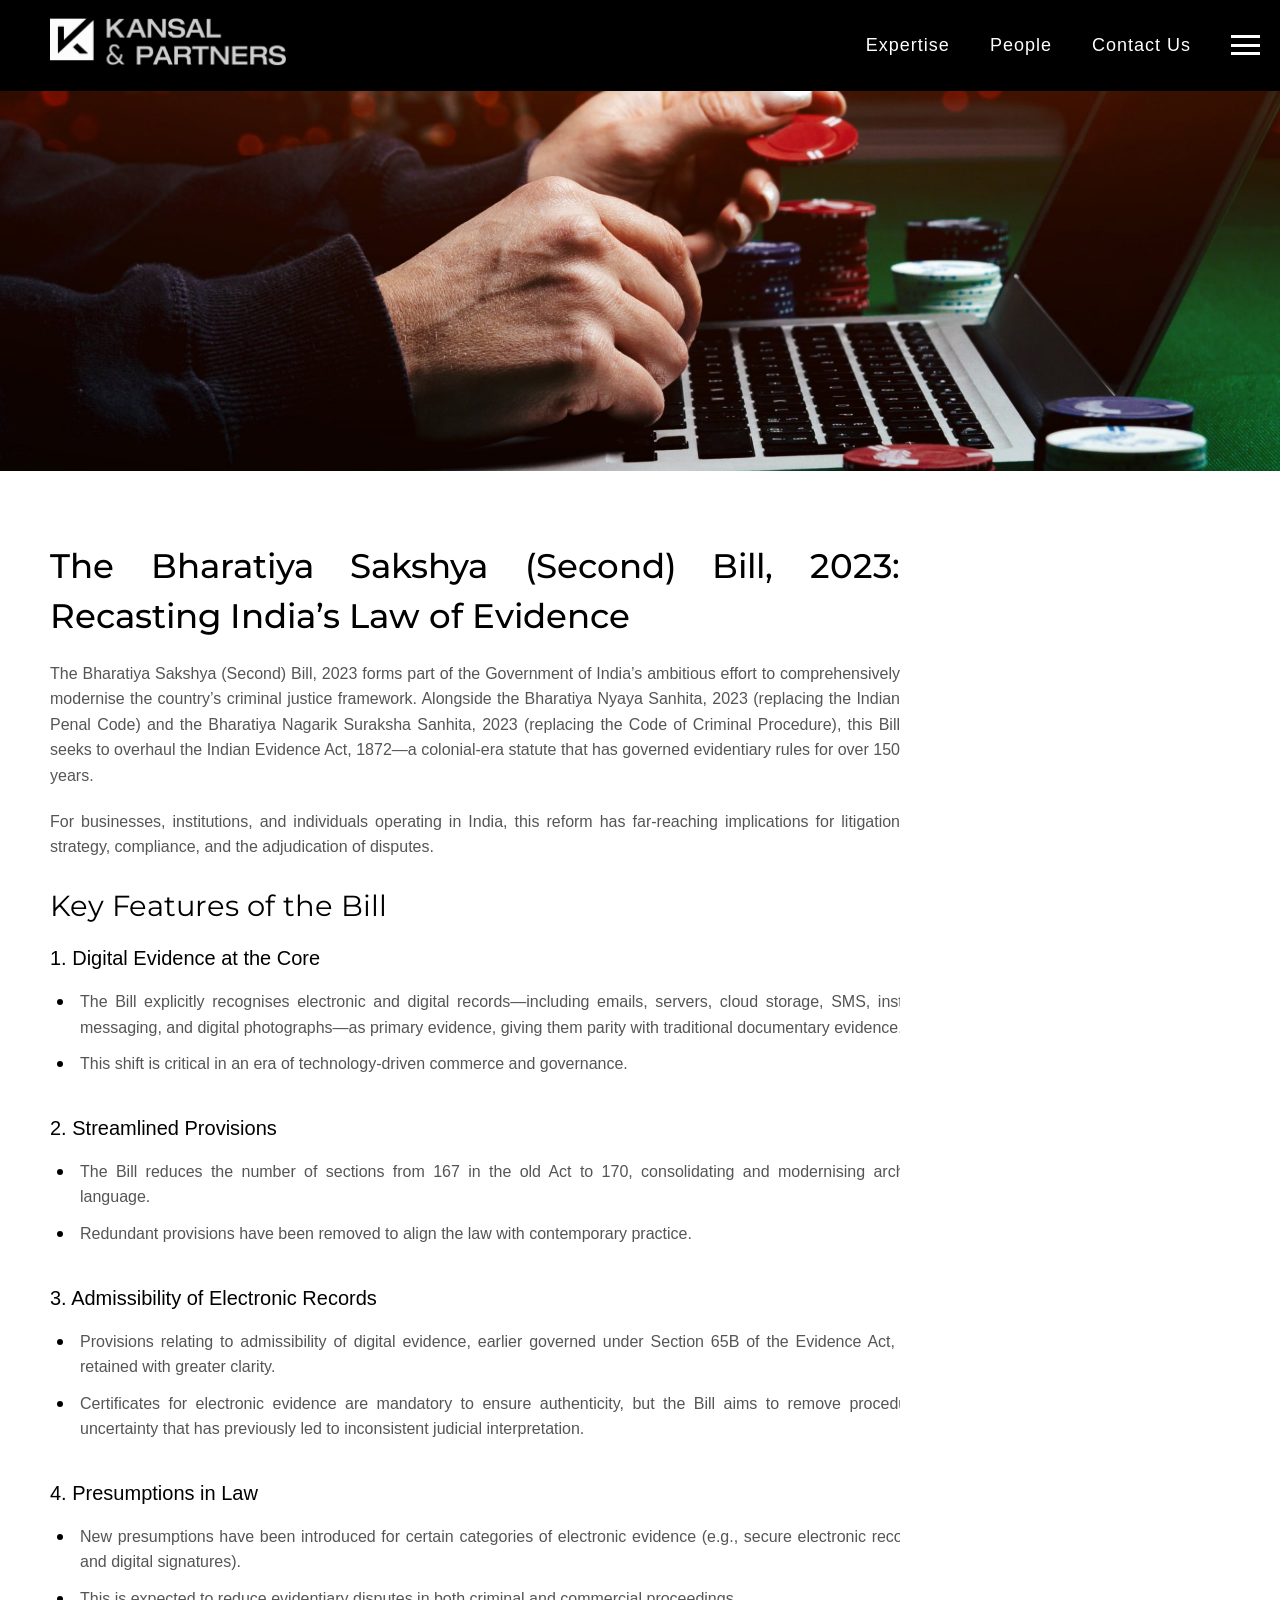
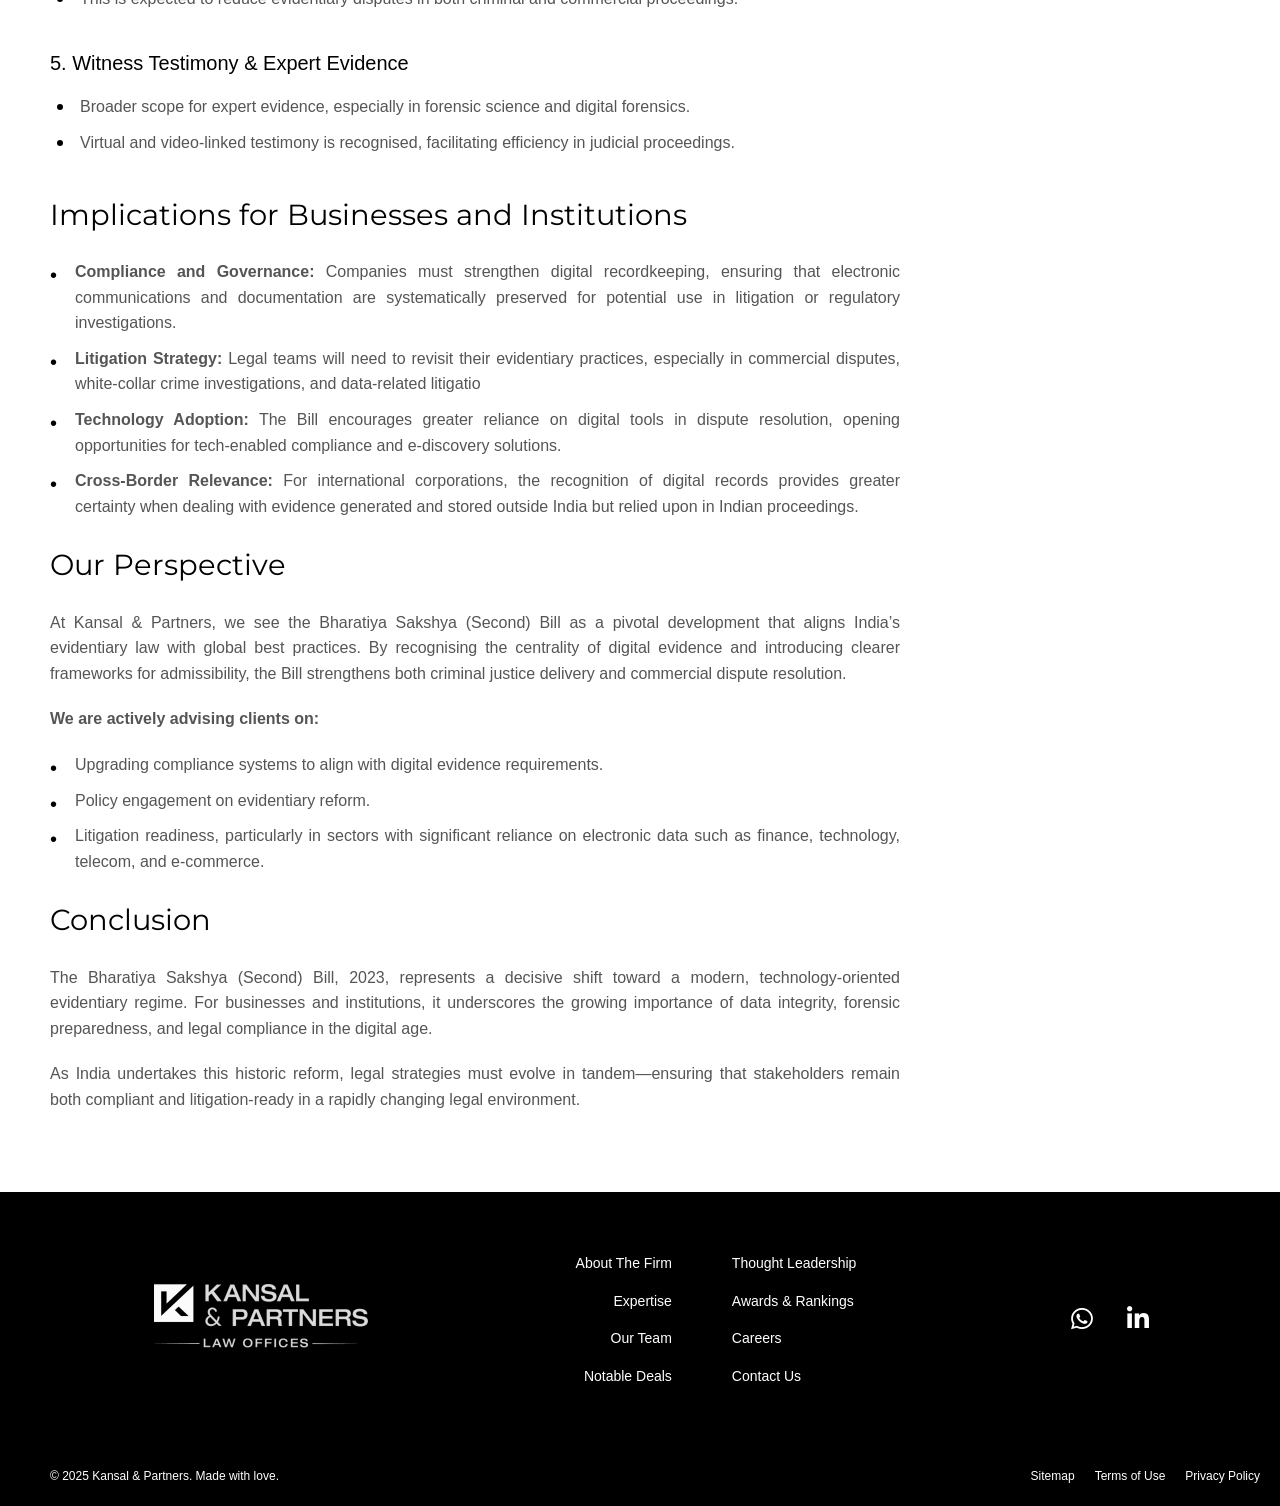
<file: HTML/Bharat.html>
<!DOCTYPE html>
<html lang="en">
<head>
    <meta charset="UTF-8">
    <meta name="viewport" content="width=device-width, initial-scale=1.0">
    <title>K&P - Professional Services</title>
    <link rel="stylesheet" href="../CSS/Bharat.css">
    <link rel="stylesheet" href="https://cdnjs.cloudflare.com/ajax/libs/font-awesome/6.5.2/css/all.min.css">
</head>
<body>
    <!-- Header --> 
    <header class="header">
        <div class="container header-container">
            <a href="../index.html" class="logo">
                <img src="../Pics/Logo.png" alt="K&P Logo"> 
            </a>
            <nav class="main-nav"> 
                <ul> 
                    <li><a href="../index.html#our-practices">Expertise</a></li>
                    <li><a href="#people">People</a></li>
                    <li><a href="../HTML/Contact.html">Contact Us</a></li>
                </ul>
                <div class="hamburger">
                    <div class="line"></div>
                    <div class="line"></div>
                    <div class="line"></div>
                </div>
            </nav>
        </div>
    </header>
 
    <!-- Hero Section -->
    <section class="hero">
        <img src="../Pics/Gaming.png" alt="Hero Image" class="hero-image">
    </section>

    <!-- Content Section -->
    <section class="content-section">
        <div class="container">

            <!-- Main Content -->
            <div class="main-content">
                <h2>The Bharatiya Sakshya (Second) Bill, 2023: Recasting India’s Law of Evidence
                </h2>
                
                <p>The Bharatiya Sakshya (Second) Bill, 2023 forms part of the Government of India’s ambitious effort to comprehensively modernise the country’s criminal justice framework. Alongside the Bharatiya Nyaya Sanhita, 2023 (replacing the Indian Penal Code) and the Bharatiya Nagarik Suraksha Sanhita, 2023 (replacing the Code of Criminal Procedure), this Bill seeks to overhaul the Indian Evidence Act, 1872—a colonial-era statute that has governed evidentiary rules for over 150 years.
                </p>
                <p>For businesses, institutions, and individuals operating in India, this reform has far-reaching implications for litigation strategy, compliance, and the adjudication of disputes.
                </p>

                <h3>Key Features of the Bill</h3>
                
                <div class="feature-item">
                    <h4>1. Digital Evidence at the Core
                    </h4>
                    <ul>
                        <li>The Bill explicitly recognises electronic and digital records—including emails, servers, cloud storage, SMS, instant messaging, and digital photographs—as primary evidence, giving them parity with traditional documentary evidence.
                        </li>
                        <li>This shift is critical in an era of technology-driven commerce and governance.
                        </li>
                    </ul>
                </div>

                <div class="feature-item">
                    <h4>2. Streamlined Provisions</h4>
                    <ul>
                        <li>The Bill reduces the number of sections from 167 in the old Act to 170, consolidating and modernising archaic language.</li>
                        <li>Redundant provisions have been removed to align the law with contemporary practice.</li>
                    </ul>
                </div>

                <div class="feature-item">
                    <h4>3. Admissibility of Electronic Records</h4>
                    <ul>
                        <li>Provisions relating to admissibility of digital evidence, earlier governed under Section 65B of the Evidence Act, are retained with greater clarity.
                        </li>
                        <li>Certificates for electronic evidence are mandatory to ensure authenticity, but the Bill aims to remove procedural uncertainty that has previously led to inconsistent judicial interpretation.
                        </li>
                    </ul>
                </div>

                <div class="feature-item">
                    <h4>4. Presumptions in Law
                    </h4>
                    <ul>
                        <li>New presumptions have been introduced for certain categories of electronic evidence (e.g., secure electronic records and digital signatures).
                        </li>
                        <li>This is expected to reduce evidentiary disputes in both criminal and commercial proceedings.</li>
                    </ul>
                </div>

                <div class="feature-item">
                    <h4>5. Witness Testimony & Expert Evidence
                    </h4>
                    <ul>
                        <li>Broader scope for expert evidence, especially in forensic science and digital forensics.
                        </li>
                        <li>Virtual and video-linked testimony is recognised, facilitating efficiency in judicial proceedings.
                        </li>
                    </ul>
                </div>

                <h3>Implications for Businesses and Institutions
                </h3>
                <ul class="impact-list"> 
                    <li><b>Compliance and Governance:</b> Companies must strengthen digital recordkeeping, ensuring that electronic communications and documentation are systematically preserved for potential use in litigation or regulatory investigations.
                    </li>
                    <li><b>Litigation Strategy:</b> Legal teams will need to revisit their evidentiary practices, especially in commercial disputes, white-collar crime investigations, and data-related litigatio</li>
                    <li><b>Technology Adoption:</b> The Bill encourages greater reliance on digital tools in dispute resolution, opening opportunities for tech-enabled compliance and e-discovery solutions.
                    </li>
                    <li><b>Cross-Border Relevance:</b> For international corporations, the recognition of digital records provides greater certainty when dealing with evidence generated and stored outside India but relied upon in Indian proceedings.
                    </li>
                </ul>

                <h3>Our Perspective
                </h3>
                <p>At Kansal & Partners, we see the Bharatiya Sakshya (Second) Bill as a pivotal development that aligns India’s evidentiary law with global best practices. By recognising the centrality of digital evidence and introducing clearer frameworks for admissibility, the Bill strengthens both criminal justice delivery and commercial dispute resolution.
                </p>

                <p><b>We are actively advising clients on:</b></p>

                <ul class="next-steps">
                    <li>Upgrading compliance systems to align with digital evidence requirements.</li>
                    <li>Policy engagement on evidentiary reform.</li>
                    <li>Litigation readiness, particularly in sectors with significant reliance on electronic data such as finance, technology, telecom, and e-commerce.</li>
                </ul>

                <h3>Conclusion</h3>
                <p>The Bharatiya Sakshya (Second) Bill, 2023, represents a decisive shift toward a modern, technology-oriented evidentiary regime. For businesses and institutions, it underscores the growing importance of data integrity, forensic preparedness, and legal compliance in the digital age.
                </p>
                <p>As India undertakes this historic reform, legal strategies must evolve in tandem—ensuring that stakeholders remain both compliant and litigation-ready in a rapidly changing legal environment.</p>
            </div>
        </div>
    </section>

    <!-- Footer -->
    <footer class="footer">
        <div class="container footer-container">
            <div class="footer-logo">
                <img src="../Pics/Footer Logo.png" alt="K&P Logo">
            </div>
            <div class="footer-links">
                <div class="links-column">
                    <a href="#about" style="text-align: right;">About The Firm</a>
                    <a href="../HTML/Expertise.html" style="text-align: right;">Expertise</a>
                    <a href="#people" style="text-align: right;">Our Team</a>
                    <a href="#Deals" style="text-align: right;">Notable Deals</a>
                </div>
                <div class="links-column">
                    <a href="#Leadership">Thought Leadership</a>
                    <a href="#awards">Awards & Rankings</a>
                    <a href="#careers">Careers</a>
                    <a href="#contact">Contact Us</a>
                </div>
            </div>
            <div class="social-links">
                <a href="#" aria-label="whatsapp"><i class="fab fa-whatsapp"></i></a>
                <a href="#" aria-label="LinkedIn"><i class="fab fa-linkedin-in"></i></a>
            </div>
        </div>
        <div class="footer-bottom">
            <div class="container footer-bottom-container">
                <p class="copyright">© 2025 Kansal & Partners. Made with love.</p>
                <div class="legal-links">
                    <a href="#sitemap">Sitemap</a>
                    <a href="../HTML/Terms.html">Terms of Use</a>
                    <a href="../HTML/Privacy_Policy.html">Privacy Policy</a>
                </div>
            </div>
        </div>
    </footer>
</body>
</html>
</file>
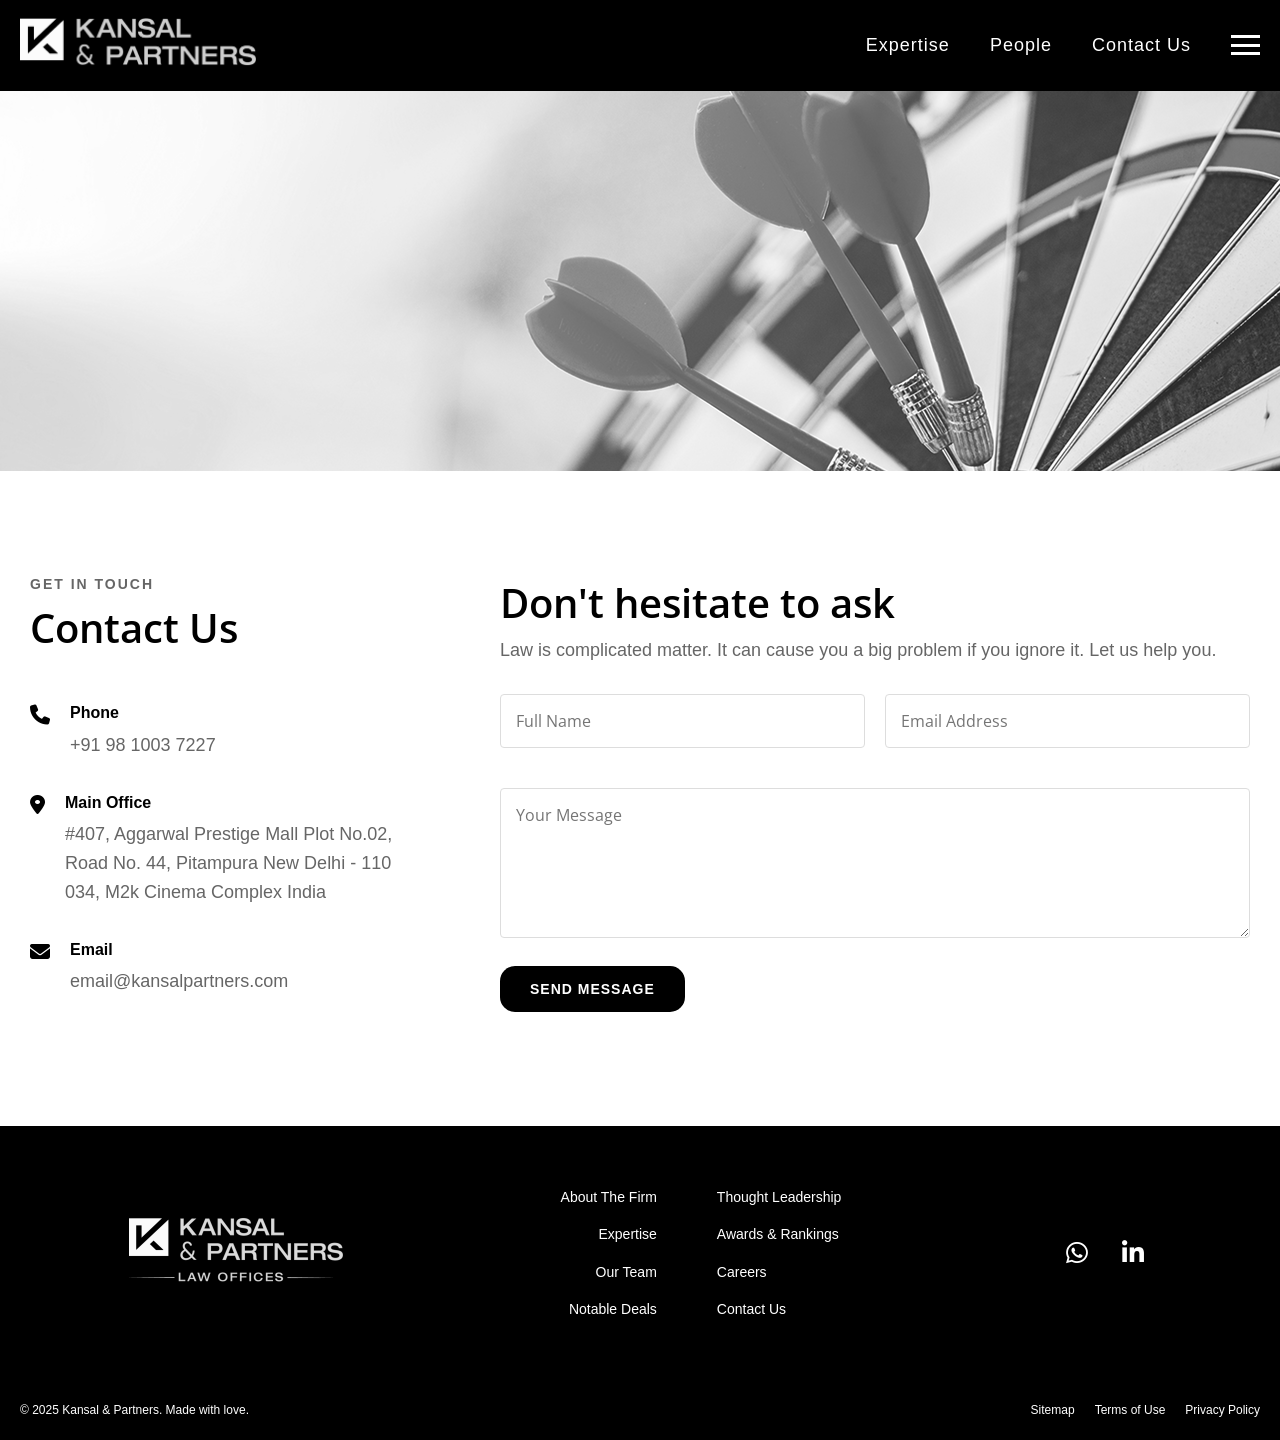
<file: HTML/Contact.html>
<!DOCTYPE html>
<html lang="en">
<head>
    <meta charset="UTF-8">
    <meta name="viewport" content="width=device-width, initial-scale=1.0">
    <title>K&P - Professional Services</title>
    <link rel="stylesheet" href="../CSS/Contact.css">
    <link rel="stylesheet" href="https://cdnjs.cloudflare.com/ajax/libs/font-awesome/6.5.2/css/all.min.css">
</head>
<body>
    <!-- Header -->
    <header class="header"> 
        <div class="container header-container">
            <a href="../index.html" class="logo">
                <img src="../Pics/Logo.png" alt="K&P Logo">
            </a>
            <nav class="main-nav">
                <ul>
                    <li><a href="../index.html#our-practices">Expertise</a></li>
                    <li><a href="#people">People</a></li>
                    <li><a href="../HTML/Contact.html">Contact Us</a></li>
                </ul>
                <div class="hamburger">
                    <div class="line"></div>
                    <div class="line"></div>
                    <div class="line"></div>
                </div>
            </nav>
        </div>
    </header>

    <!-- Hero Section -->
    <section class="hero">
        <img src="../Pics/Expertise.png" alt="Hero Image" class="hero-image">
    </section>

    <!-- Contact Section -->
    <section class="contact-section">
        <div class="container contact-container">
            <div class="contact-info">
                <span class="subheading">GET IN TOUCH</span>
                <h2 class="section-title">Contact Us</h2>
                <div class="contact-details">
                    <div class="contact-item">
                        <i class="fas fa-phone"></i>
                        <div>
                            <h3>Phone</h3>
                            <p>+91 98 1003 7227</p>
                        </div>
                    </div>
                    <div class="contact-item">
                        <i class="fas fa-map-marker-alt"></i>
                        <div>
                            <h3>Main Office</h3>
                            <p>#407, Aggarwal Prestige Mall
                                Plot No.02, Road No. 44, Pitampura
                                New Delhi - 110 034, M2k Cinema Complex
                                India</p>
                        </div>
                    </div>
                    <div class="contact-item">
                        <i class="fas fa-envelope"></i>
                        <div>
                            <h3>Email</h3>
                            <p>email@kansalpartners.com</p>
                        </div>
                    </div>
                </div>
            </div>
            <div class="contact-form">
                <h2 class="section-title">Don't hesitate to ask</h2>
                <p class="form-description">Law is complicated matter. It can cause you a big problem if you ignore it. Let us help you.</p>
                <form class="contact-form-content">
                    <div class="form-row">
                        <div class="form-group">
                            <input type="text" id="fullname" name="fullname" placeholder="Full Name" required>
                        </div>
                        <div class="form-group">
                            <input type="email" id="email" name="email" placeholder="Email Address" required>
                        </div>
                    </div>
                    <div class="form-group">
                        <textarea id="message" name="message" placeholder="Your Message" rows="5" required></textarea>
                    </div>
                    <button type="submit" class="submit-btn">SEND MESSAGE</button>
                </form>
            </div>
        </div>
    </section>
    
    <!-- Footer -->
    <footer class="footer">
        <div class="container footer-container">
            <div class="footer-logo">
                <img src="../Pics/Footer Logo.png" alt="K&P Logo">
            </div>
            <div class="footer-links">
                <div class="links-column">
                    <a href="#about" style="text-align: right;">About The Firm</a>
                    <a href="../HTML/Expertise.html" style="text-align: right;">Expertise</a>
                    <a href="#people" style="text-align: right;">Our Team</a>
                    <a href="#Deals" style="text-align: right;">Notable Deals</a>
                </div>
                <div class="links-column">
                    <a href="#Leadership">Thought Leadership</a> 
                    <a href="#awards">Awards & Rankings</a>
                    <a href="#careers">Careers</a>
                    <a href="../HTML/Contact.html">Contact Us</a>
                </div>
            </div>
            <div class="social-links">
                <a href="#" aria-label="whatsapp"><i class="fab fa-whatsapp"></i></a>
                <a href="#" aria-label="LinkedIn"><i class="fab fa-linkedin-in"></i></a>
            </div>
        </div>
        <div class="footer-bottom">
            <div class="container footer-bottom-container">
                <p class="copyright">© 2025 Kansal & Partners. Made with love.</p>
                <div class="legal-links">
                    <a href="#sitemap">Sitemap</a>
                    <a href="../HTML/Terms.html">Terms of Use</a>
                    <a href="../HTML/Privacy_Policy.html">Privacy Policy</a>
                </div>
            </div>
        </div>
    </footer>
</body>
</html>
</file>
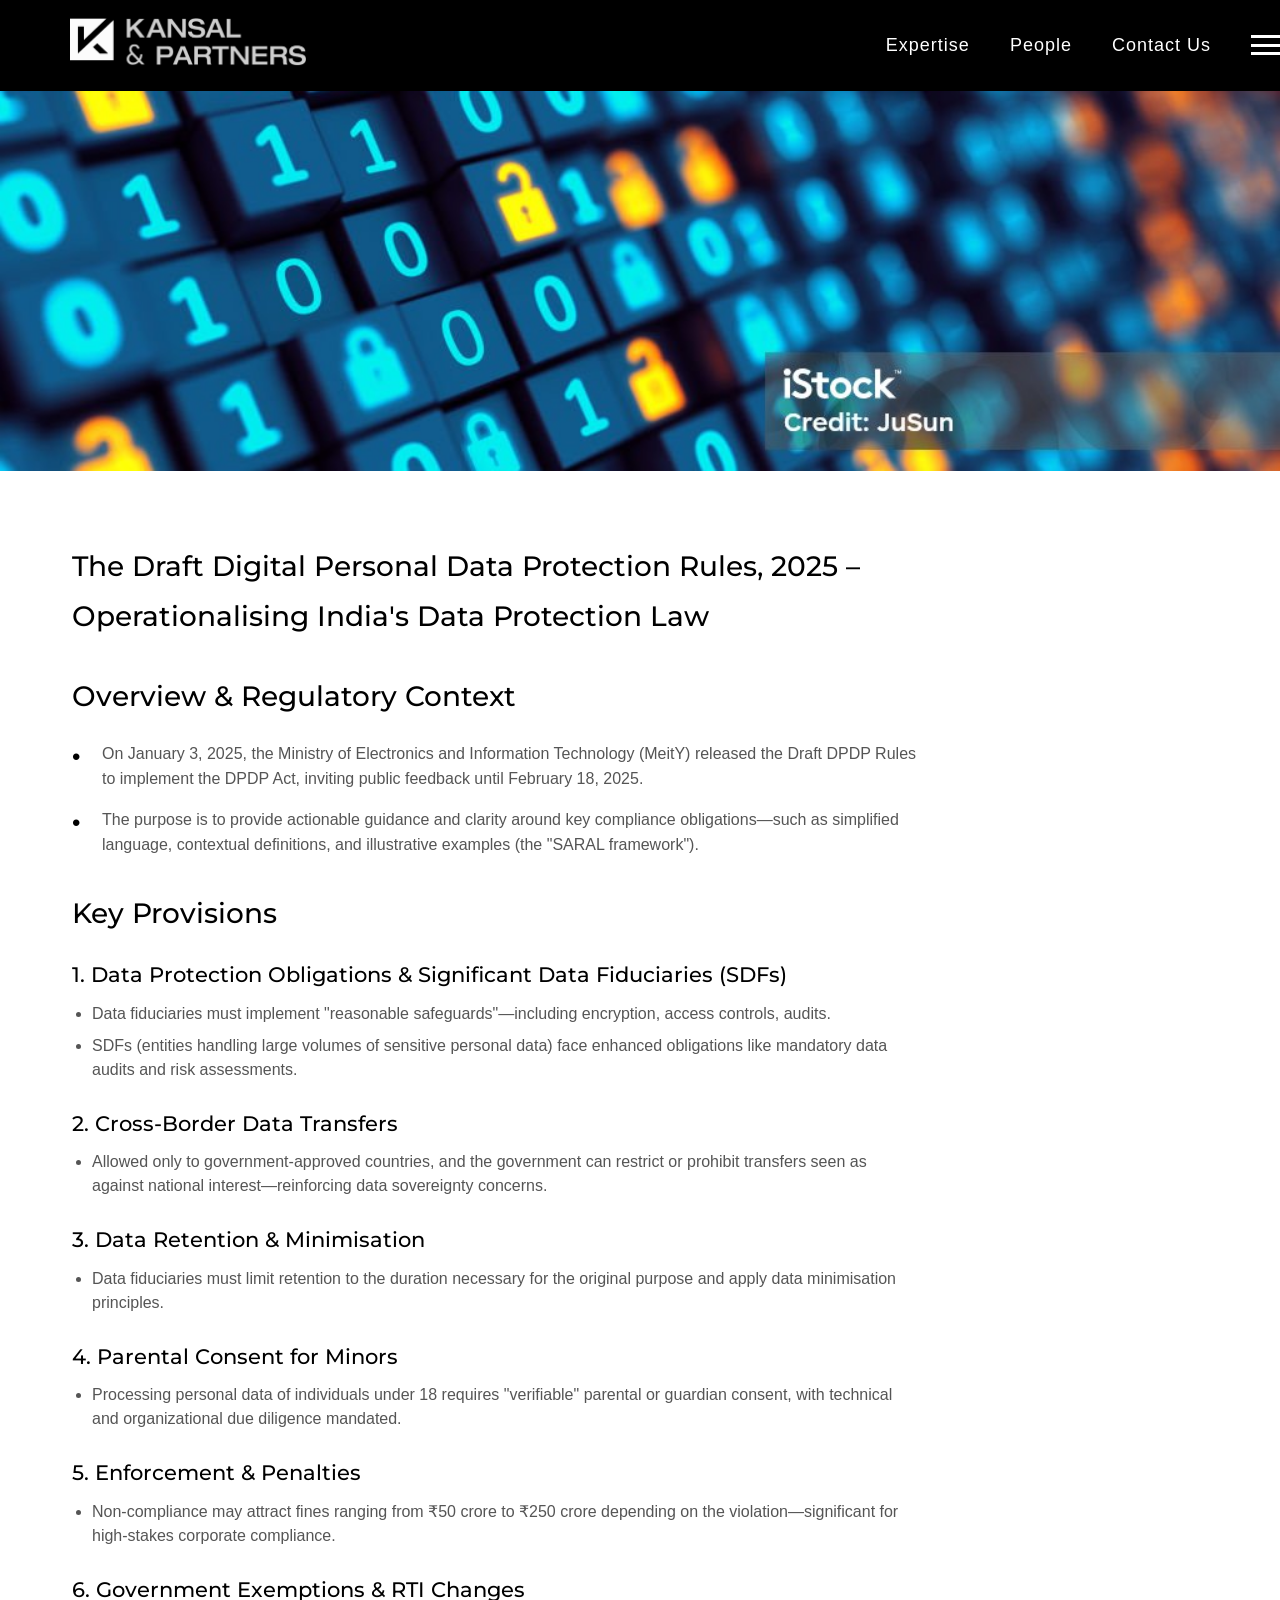
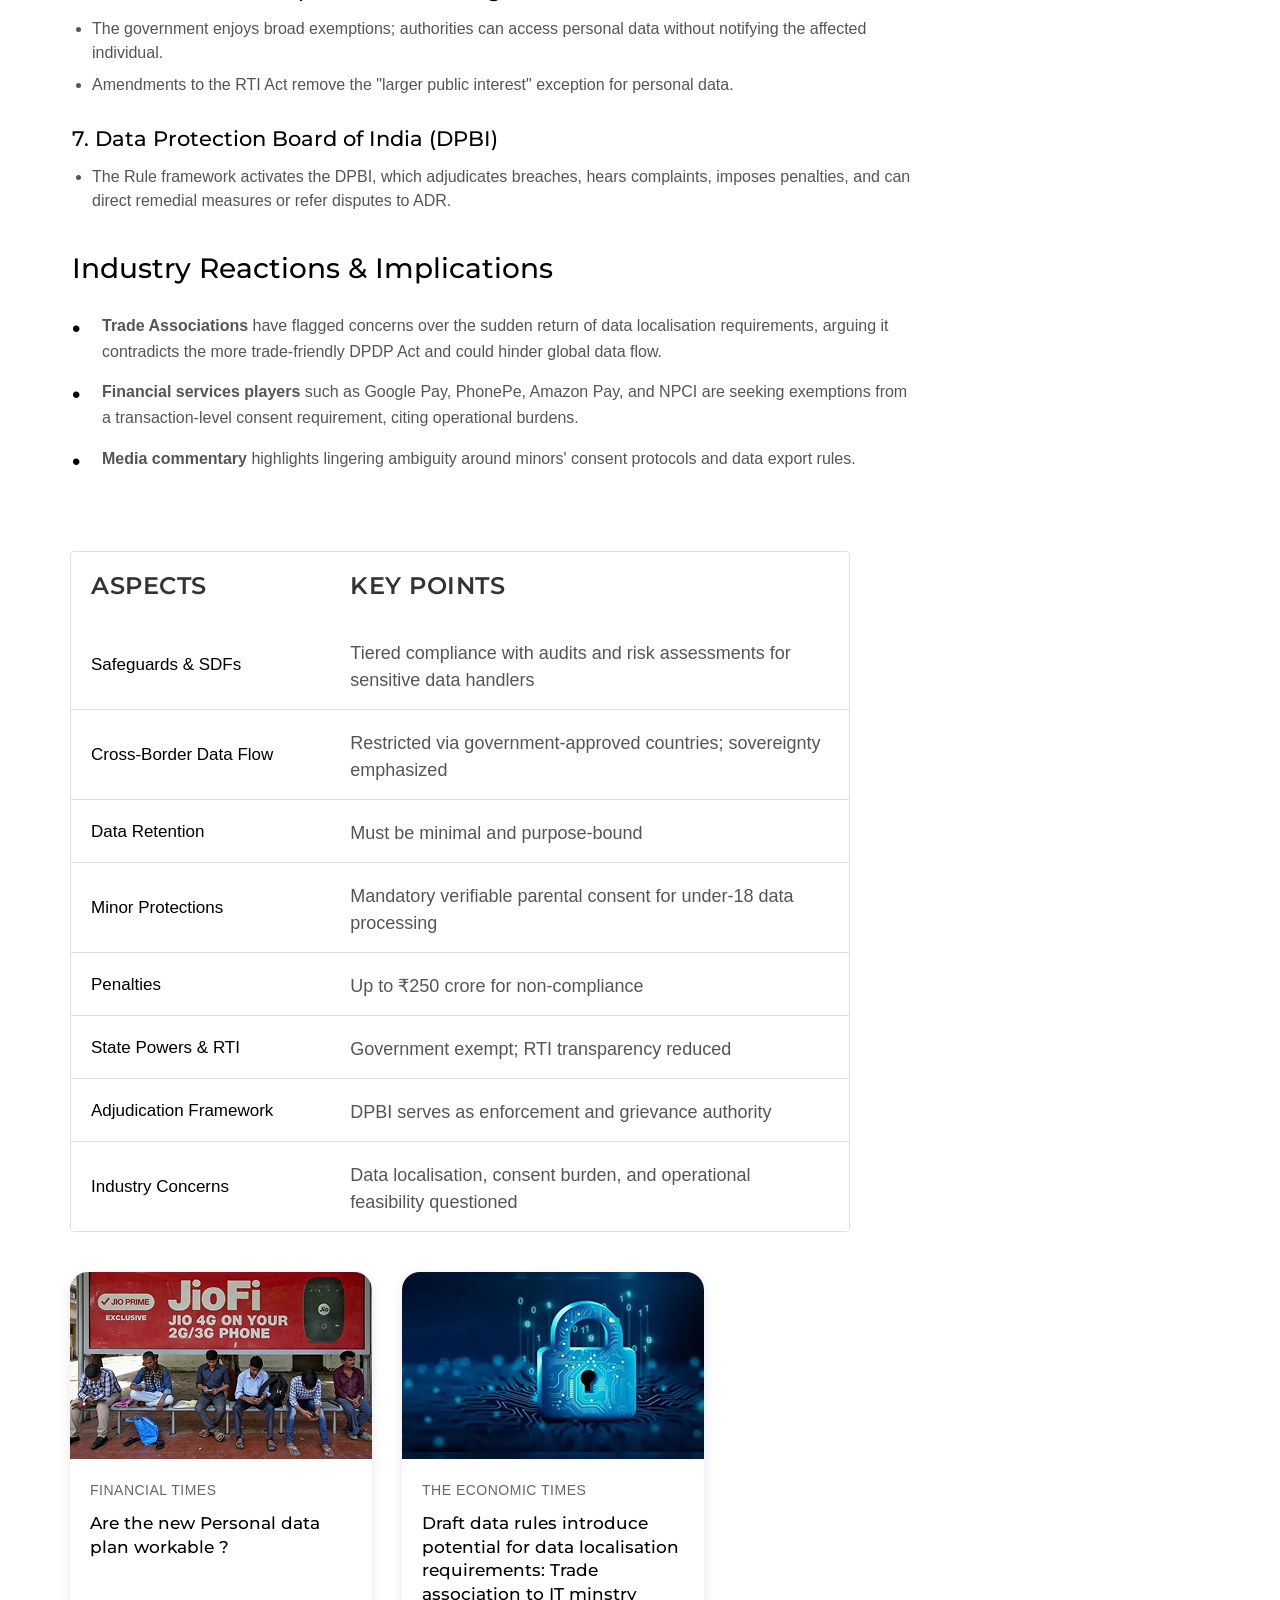
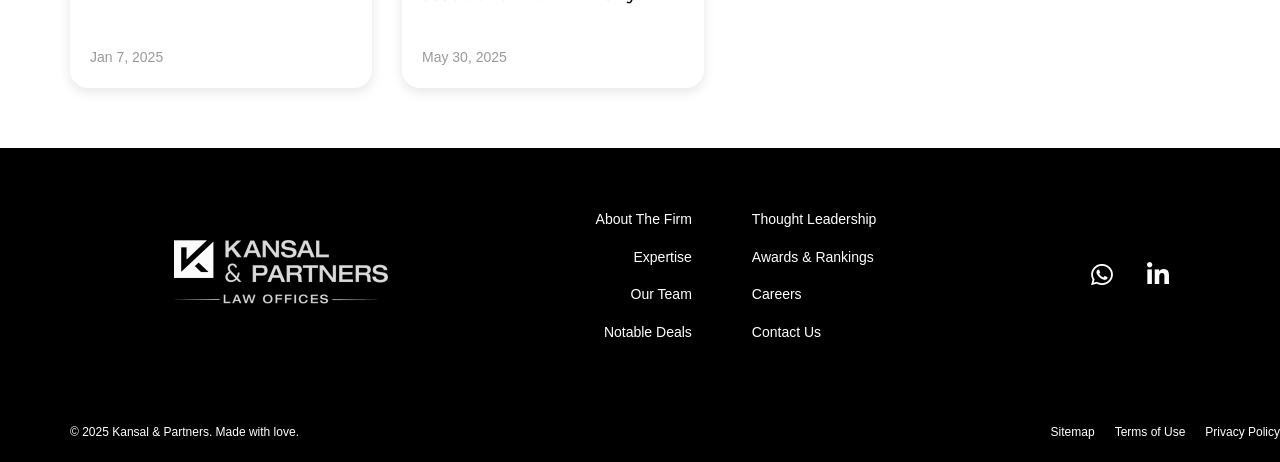
<file: HTML/Data.html>
<!DOCTYPE html>
<html lang="en">
<head>
    <meta charset="UTF-8">
    <meta name="viewport" content="width=device-width, initial-scale=1.0">
    <title>K&P - Professional Services</title>
    <link rel="stylesheet" href="../CSS/Data.css">
    <link rel="stylesheet" href="https://cdnjs.cloudflare.com/ajax/libs/font-awesome/6.5.2/css/all.min.css">
</head>
<body>
    <!-- Header -->
    <header class="header">
        <div class="container header-container">
            <a href="../index.html" class="logo">
                <img src="../Pics/Logo.png" alt="K&P Logo">
            </a>
            <nav class="main-nav">
                <ul>
                    <li><a href="../index.html#our-practices">Expertise</a></li>
                    <li><a href="#people">People</a></li>
                    <li><a href="../HTML/Contact.html">Contact Us</a></li>
                </ul>
                <div class="hamburger">
                    <div class="line"></div>
                    <div class="line"></div>
                    <div class="line"></div>
                </div>
            </nav>
        </div>
    </header>

    <!-- Hero Section -->
    <section class="hero">
        <img src="../Pics/Datapic.jpg" alt="Hero Image" class="hero-image">
    </section>

    <!-- Content Section -->
    <section class="content-section">
        <div class="container">
            <div class="main-content">
                <h2>The Draft Digital Personal Data Protection Rules, 2025 – Operationalising India's Data Protection Law</h2>
                
                <h2>Overview & Regulatory Context</h2>
                
                <ul class="bullet-points">
                    <li>On January 3, 2025, the Ministry of Electronics and Information Technology (MeitY) released the Draft DPDP Rules to implement the DPDP Act, inviting public feedback until February 18, 2025.</li>
                    <li>The purpose is to provide actionable guidance and clarity around key compliance obligations—such as simplified language, contextual definitions, and illustrative examples (the "SARAL framework").</li>
                </ul>

                <h2>Key Provisions</h2>
                
                <ol class="numbered-list">
                    <li>
                        <strong>1. Data Protection Obligations & Significant Data Fiduciaries (SDFs)</strong>
                        <ul class="sub-points">
                            <li>Data fiduciaries must implement "reasonable safeguards"—including encryption, access controls, audits.</li>
                            <li>SDFs (entities handling large volumes of sensitive personal data) face enhanced obligations like mandatory data audits and risk assessments.</li>
                        </ul>
                    </li>
                    
                    <li>
                        <strong>2. Cross-Border Data Transfers</strong>
                        <ul class="sub-points">
                            <li>Allowed only to government-approved countries, and the government can restrict or prohibit transfers seen as against national interest—reinforcing data sovereignty concerns.</li>
                        </ul>
                    </li>
                    
                    <li>
                        <strong>3. Data Retention & Minimisation</strong>
                        <ul class="sub-points">
                            <li>Data fiduciaries must limit retention to the duration necessary for the original purpose and apply data minimisation principles.</li>
                        </ul>
                    </li>
                    
                    <li>
                        <strong>4. Parental Consent for Minors</strong>
                        <ul class="sub-points">
                            <li>Processing personal data of individuals under 18 requires "verifiable" parental or guardian consent, with technical and organizational due diligence mandated.</li>
                        </ul>
                    </li>
                    
                    <li>
                        <strong>5. Enforcement & Penalties</strong>
                        <ul class="sub-points">
                            <li>Non-compliance may attract fines ranging from ₹50 crore to ₹250 crore depending on the violation—significant for high-stakes corporate compliance.</li>
                        </ul>
                    </li>
                    
                    <li>
                        <strong>6. Government Exemptions & RTI Changes</strong>
                        <ul class="sub-points">
                            <li>The government enjoys broad exemptions; authorities can access personal data without notifying the affected individual.</li>
                            <li>Amendments to the RTI Act remove the "larger public interest" exception for personal data.</li>
                        </ul>
                    </li>
                    
                    <li>
                        <strong>7. Data Protection Board of India (DPBI)</strong>
                        <ul class="sub-points">
                            <li>The Rule framework activates the DPBI, which adjudicates breaches, hears complaints, imposes penalties, and can direct remedial measures or refer disputes to ADR.</li>
                        </ul>
                    </li>
                </ol>

                <h2>Industry Reactions & Implications</h2>
                
                <ul class="bullet-points">
                    <li><b>Trade Associations</b> have flagged concerns over the sudden return of data localisation requirements, arguing it contradicts the more trade-friendly DPDP Act and could hinder global data flow.</li>
                    <li><b>Financial services players</b> such as Google Pay, PhonePe, Amazon Pay, and NPCI are seeking exemptions from a transaction-level consent requirement, citing operational burdens.</li>
                    <li><b>Media commentary</b> highlights lingering ambiguity around minors' consent protocols and data export rules.</li>
                </ul>
            </div>
        </div>

    
    <!-- Comparison Section -->
    <section class="comparison-section">
        <div class="container">
            
            <div class="comparison-grid">
                <!-- Header Row -->
                <div class="aspect-header">Aspects</div>
                <div class="key-points-header">Key Points</div>
                
                <!-- Row 1 -->
                <div class="aspect">Safeguards & SDFs</div>
                <div class="key-points">
                    <p>Tiered compliance with audits and risk assessments for sensitive data handlers</p>
                </div>
                
                <!-- Row 2 -->
                <div class="aspect">Cross-Border Data Flow</div>
                <div class="key-points">
                    <p>Restricted via government-approved countries; sovereignty emphasized</p>
                </div>
                
                <!-- Row 3 -->
                <div class="aspect">Data Retention</div>
                <div class="key-points">
                    <p>Must be minimal and purpose-bound
                    </p>
                </div>
                
                <!-- Row 4 -->
                <div class="aspect">Minor Protections</div>
                <div class="key-points">
                    <p>Mandatory verifiable parental consent for under-18 data processing
                    </p>
                </div>
                
                <!-- Row 5 -->
                <div class="aspect">Penalties</div>
                <div class="key-points">
                    <p>Up to ₹250 crore for non-compliance</p>
                </div>
                
                <!-- Row 6 -->
                <div class="aspect">State Powers & RTI</div>
                <div class="key-points">
                    <p>Government exempt; RTI transparency reduced
                    </p>
                </div>
                
                <!-- Row 7 -->
                <div class="aspect">Adjudication Framework</div>
                <div class="key-points">
                    <p>DPBI serves as enforcement and grievance authority</p>
                </div>
                
                <!-- Row 8 -->
                <div class="aspect">Industry Concerns</div>
                <div class="key-points">
                    <p>Data localisation, consent burden, and operational feasibility questioned</p>
                </div>
            </div>
        </div>
    </section>
    </section>

    <!-- News Cards Section -->
    <section class="news-cards-section">
        <div class="container">
            <div class="news-cards-container">
                <!-- Card 1 -->
                <div class="news-card">
                    <div class="card-image">
                        <img src="../Pics/Data-1.png" alt="News Image 1">
                    </div>
                    <div class="card-content">
                        <p class="card-subtext">Financial Times</p>
                        <h3 class="card-title">Are the new Personal data plan workable ?</h3> 
                        <p class="card-date">Jan 7, 2025</p>
                    </div>
                </div> 
                
                <!-- Card 2 -->
                <div class="news-card">
                    <div class="card-image">
                        <img src="../Pics/Data-2.png" alt="News Image 2">
                    </div>
                    <div class="card-content">
                        <p class="card-subtext">The Economic Times</p>
                        <h3 class="card-title">Draft data rules introduce potential for data localisation requirements: Trade association to IT minstry</h3>
                        <p class="card-date">May 30, 2025</p> 
                    </div>
                </div>
            </div>
        </div>
    </section>

    <!-- Footer -->
    <footer class="footer">
        <div class="container footer-container">
            <div class="footer-logo">
                <img src="../Pics/Footer Logo.png" alt="K&P Logo">
            </div>
            <div class="footer-links">
                <div class="links-column">
                    <a href="#about" style="text-align: right;">About The Firm</a>
                    <a href="../HTML/Expertise.html" style="text-align: right;">Expertise</a>
                    <a href="#people" style="text-align: right;">Our Team</a>
                    <a href="#Deals" style="text-align: right;">Notable Deals</a>
                </div>
                <div class="links-column">
                    <a href="#Leadership">Thought Leadership</a>
                    <a href="#awards">Awards & Rankings</a>
                    <a href="#careers">Careers</a>
                    <a href="../HTML/Contact.html">Contact Us</a>
                </div>
            </div>
            <div class="social-links">
                <a href="#" aria-label="whatsapp"><i class="fab fa-whatsapp"></i></a>
                <a href="#" aria-label="LinkedIn"><i class="fab fa-linkedin-in"></i></a>
            </div>
        </div>
        <div class="footer-bottom">
            <div class="container footer-bottom-container">
                <p class="copyright">© 2025 Kansal & Partners. Made with love.</p>
                <div class="legal-links">
                    <a href="#sitemap">Sitemap</a>
                    <a href="../HTML/Terms.html">Terms of Use</a>
                    <a href="../HTML/Privacy_Policy.html">Privacy Policy</a>
                </div>
            </div>
        </div>
    </footer>
</body>
</html>
</file>
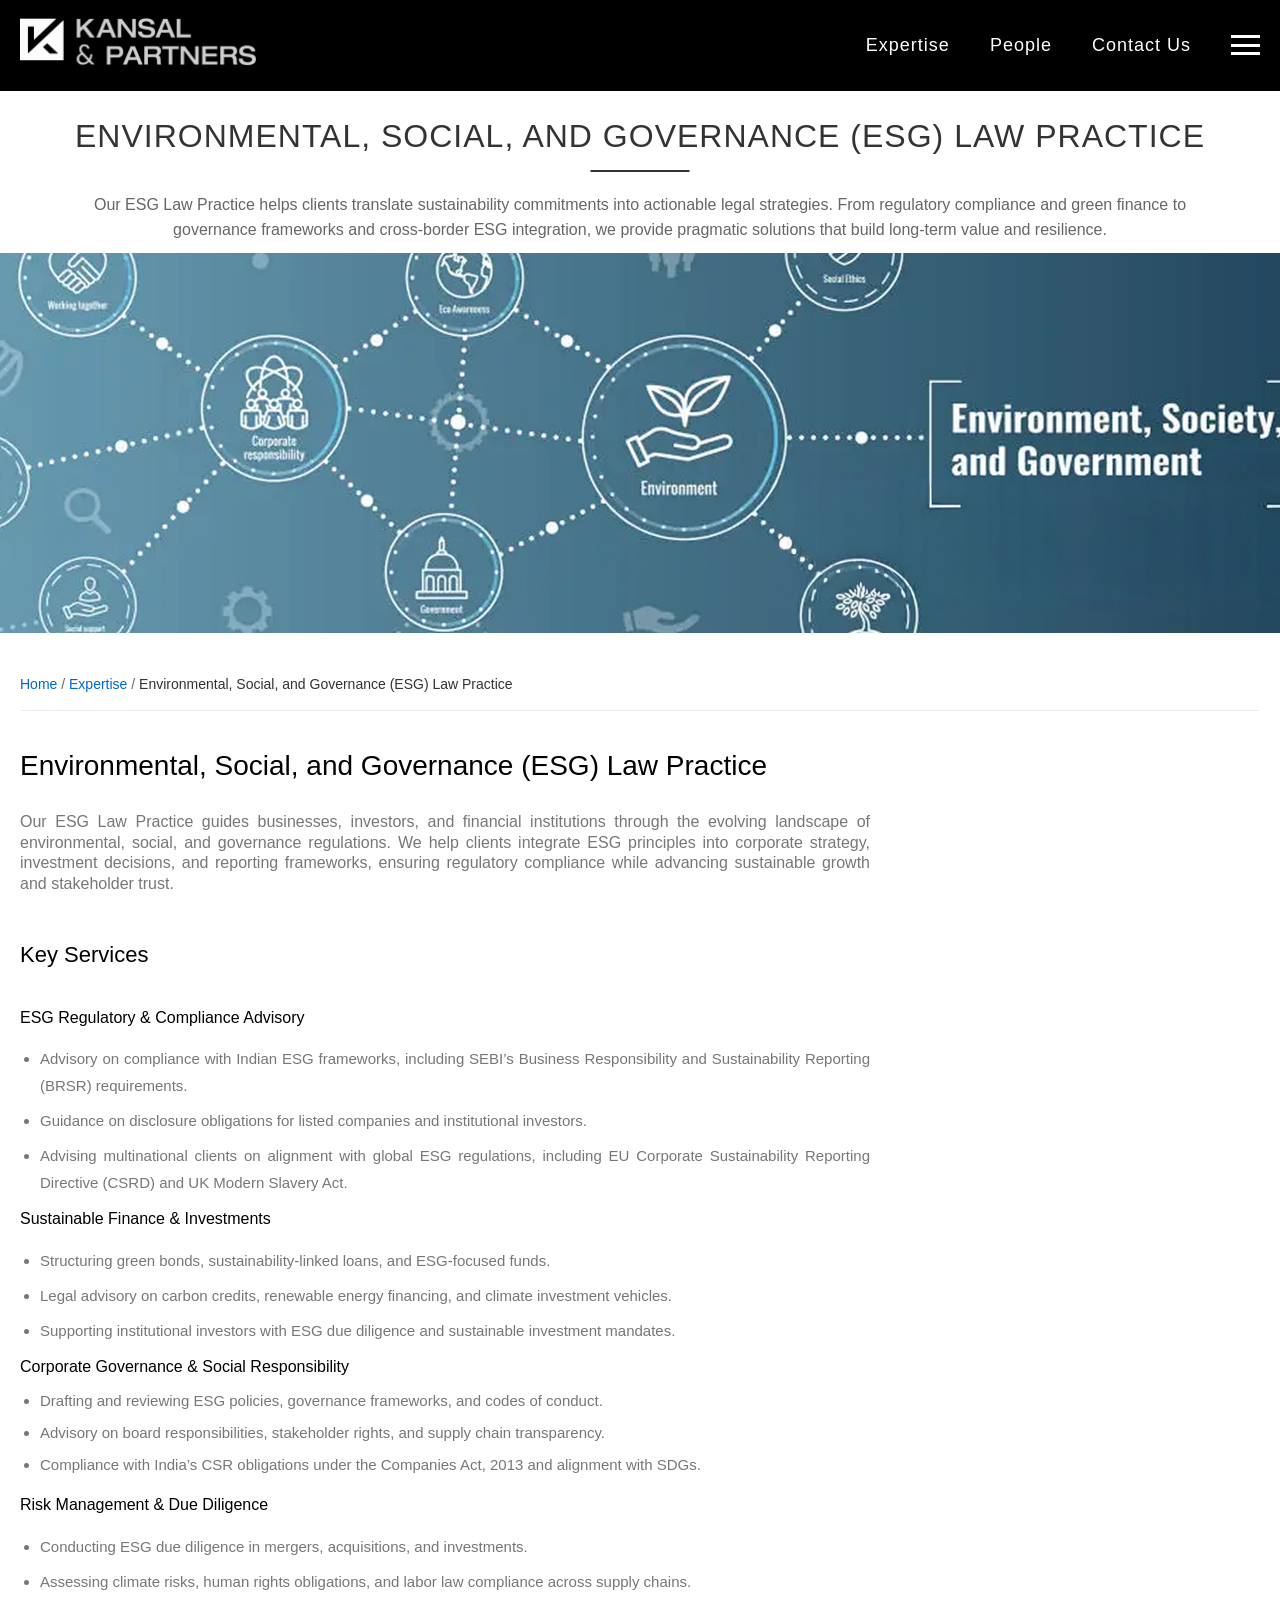
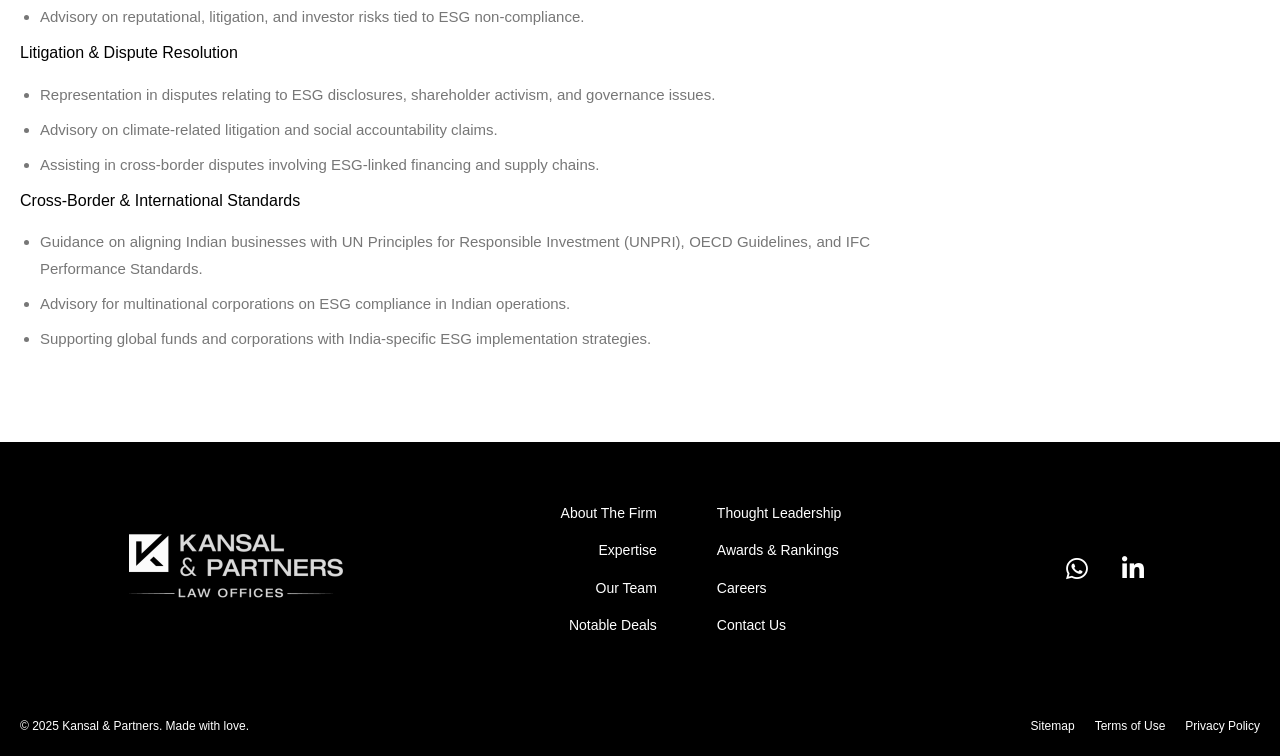
<file: HTML/Exp-10.html>
<!DOCTYPE html>
<html lang="en">
<head>
    <meta charset="UTF-8">
    <meta name="viewport" content="width=device-width, initial-scale=1.0">
    <title>K&P - Professional Services</title>
    <link rel="stylesheet" href="../CSS/Exp-10.css">
    <link rel="stylesheet" href="https://cdnjs.cloudflare.com/ajax/libs/font-awesome/6.5.2/css/all.min.css">
</head>
<body>
    <!-- Header -->
    <header class="header">
        <div class="container header-container">
            <a href="../index.html" class="logo">
                <img src="../Pics/Logo.png" alt="K&P Logo">
            </a>
            <nav class="main-nav">
                <ul>
                    <li><a href="../index.html#our-practices">Expertise</a></li>
                    <li><a href="#people">People</a></li>
                    <li><a href="../HTML/Contact.html">Contact Us</a></li>
                </ul>
                <div class="hamburger">
                    <div class="line"></div>
                    <div class="line"></div>
                    <div class="line"></div>
                </div>
            </nav>
        </div>
    </header>

    <!-- Page Title Section -->
    <section class="page-title">
        <div class="container">
            <h1>Environmental, Social, and Governance (ESG) Law Practice</h1>
            <p>Our ESG Law Practice helps clients translate sustainability commitments into actionable legal strategies. From regulatory compliance and green finance to governance frameworks and cross-border ESG integration, we provide pragmatic solutions that build long-term value and resilience.</p>
        </div>
    </section>
 
    <!-- Hero Section -->
    <section class="hero">
        <img src="../Exp Pics/10.png" alt="Hero Image" class="hero-image">
    </section>

    <!-- Content Section -->
    <section class="content-section">
        <div class="container">
            <!-- Breadcrumbs -->
            <div class="breadcrumbs">
                <a href="../index.html">Home</a> / 
                <a href="../HTML/Expertise.html">Expertise</a> / 
                <span>Environmental, Social, and Governance (ESG) Law Practice</span>
            </div>

            <!-- Main Content -->
            <div class="main-content">
                
                <h2>Environmental, Social, and Governance (ESG) Law Practice</h2>
                
                <p>Our ESG Law Practice guides businesses, investors, and financial institutions through the evolving landscape of environmental, social, and governance regulations. We help clients integrate ESG principles into corporate strategy, investment decisions, and reporting frameworks, ensuring regulatory compliance while advancing sustainable growth and stakeholder trust.</p>
                
                <div class="key-services">
                    <h3>Key Services</h3>
                    <ul class="services-list">
                        <li>ESG Regulatory & Compliance Advisory</li>
                        <ul class="sub-points">
                            <li>Advisory on compliance with Indian ESG frameworks, including SEBI’s Business Responsibility and Sustainability Reporting (BRSR) requirements.</li>
                            <li>Guidance on disclosure obligations for listed companies and institutional investors.</li>
                            <li>Advising multinational clients on alignment with global ESG regulations, including EU Corporate Sustainability Reporting Directive (CSRD) and UK Modern Slavery Act.</li>
                        </ul>
                        <li>Sustainable Finance & Investments</li>
                        <ul class="sub-points">
                            <li>Structuring green bonds, sustainability-linked loans, and ESG-focused funds.</li>
                            <li>Legal advisory on carbon credits, renewable energy financing, and climate investment vehicles.</li>
                            <li>Supporting institutional investors with ESG due diligence and sustainable investment mandates.</li>
                        </ul>
                        <li>Corporate Governance & Social Responsibility</n>  
                            <ul class="sub-points">
                                <li>Drafting and reviewing ESG policies, governance frameworks, and codes of conduct.</li>
                                <li>Advisory on board responsibilities, stakeholder rights, and supply chain transparency.</li>
                                <li>Compliance with India’s CSR obligations under the Companies Act, 2013 and alignment with SDGs.</li>
                            </ul>
                        </li>
                        <li>Risk Management & Due Diligence</li>
                        <ul class="sub-points">
                            <li>Conducting ESG due diligence in mergers, acquisitions, and investments.</li>
                            <li>Assessing climate risks, human rights obligations, and labor law compliance across supply chains.</li>
                            <li>Advisory on reputational, litigation, and investor risks tied to ESG non-compliance.</li>
                        </ul>
                        <li>Litigation & Dispute Resolution</li>
                        <ul class="sub-points">
                            <li>Representation in disputes relating to ESG disclosures, shareholder activism, and governance issues.</li>
                            <li>Advisory on climate-related litigation and social accountability claims.</li>
                            <li>Assisting in cross-border disputes involving ESG-linked financing and supply chains.</li>
                        </ul>
                        <li>Cross-Border & International Standards</li>
                        <ul class="sub-points">
                            <li>Guidance on aligning Indian businesses with UN Principles for Responsible Investment (UNPRI), OECD Guidelines, and IFC Performance Standards.</li>
                            <li>Advisory for multinational corporations on ESG compliance in Indian operations.</li>
                            <li>Supporting global funds and corporations with India-specific ESG implementation strategies.</li>
                        </ul>
                    </ul>
                </div>
            </div>
        </div>
    </section>

    <!-- Footer -->
    <footer class="footer">
        <div class="container footer-container">
            <div class="footer-logo">
                <img src="../Pics/Footer Logo.png" alt="K&P Logo">
            </div>
            <div class="footer-links">
                <div class="links-column">
                    <a href="#about" style="text-align: right;">About The Firm</a>
                    <a href="../HTML/Expertise.html" style="text-align: right;">Expertise</a>
                    <a href="#people" style="text-align: right;">Our Team</a>
                    <a href="#Deals" style="text-align: right;">Notable Deals</a>
                </div>
                <div class="links-column">
                    <a href="#Leadership">Thought Leadership</a>
                    <a href="#awards">Awards & Rankings</a>
                    <a href="#careers">Careers</a>
                    <a href="../HTML/Contact.html">Contact Us</a>
                </div>
            </div>
            <div class="social-links">
                <a href="#" aria-label="whatsapp"><i class="fab fa-whatsapp"></i></a>
                <a href="#" aria-label="LinkedIn"><i class="fab fa-linkedin-in"></i></a>
            </div>
        </div>
        <div class="footer-bottom">
            <div class="container footer-bottom-container">
                <p class="copyright">© 2025 Kansal & Partners. Made with love.</p>
                <div class="legal-links">
                    <a href="#sitemap">Sitemap</a>
                    <a href="../HTML/Terms.html">Terms of Use</a>
                    <a href="../HTML/Privacy_Policy.html">Privacy Policy</a>
                </div>
            </div>
        </div>
    </footer>
</body>
</html>
</file>
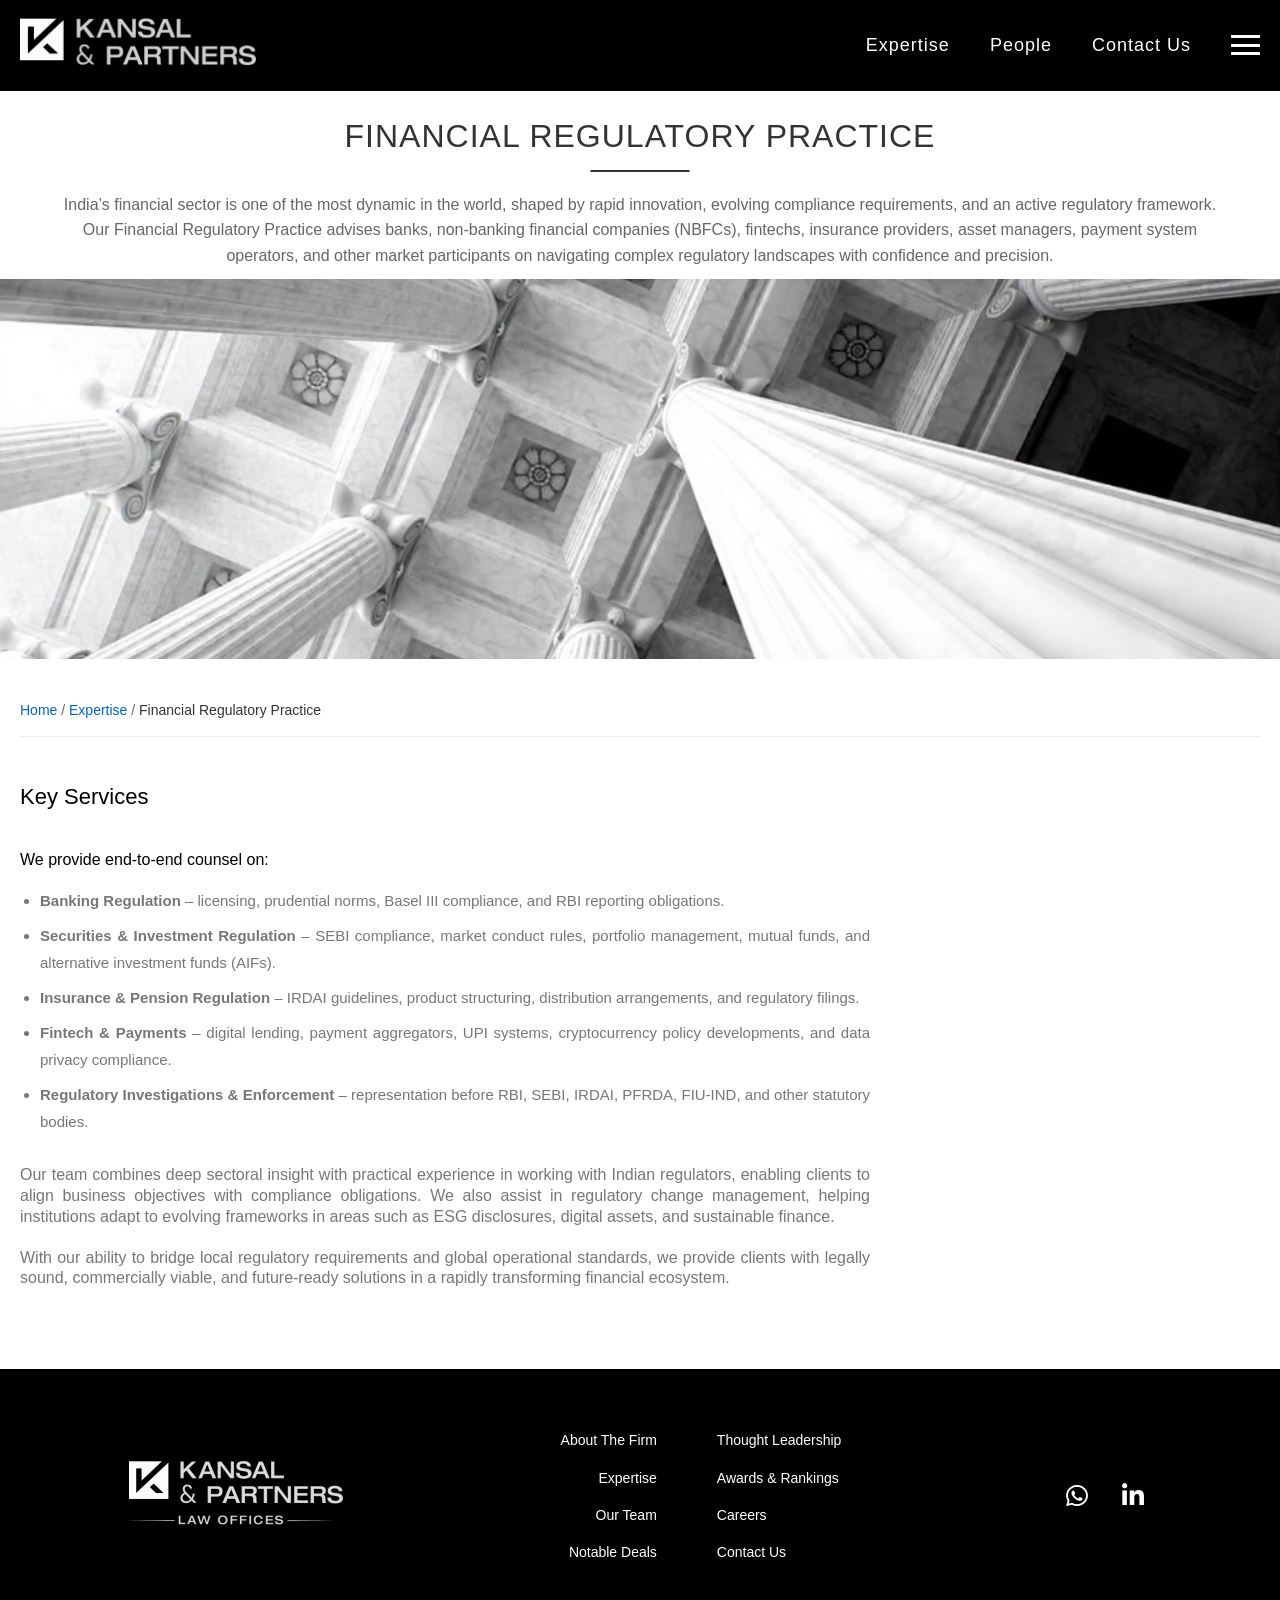
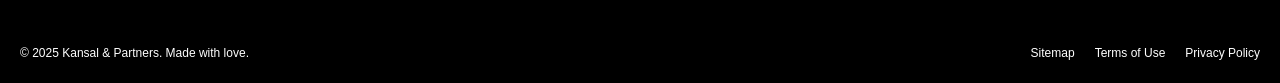
<file: HTML/Exp-11.html>
<!DOCTYPE html>
<html lang="en">
<head>
    <meta charset="UTF-8">
    <meta name="viewport" content="width=device-width, initial-scale=1.0">
    <title>K&P - Professional Services</title>
    <link rel="stylesheet" href="../CSS/Exp-11.css">
    <link rel="stylesheet" href="https://cdnjs.cloudflare.com/ajax/libs/font-awesome/6.5.2/css/all.min.css">
</head>
<body>
    <!-- Header -->
    <header class="header">
        <div class="container header-container">
            <a href="../index.html" class="logo">
                <img src="../Pics/Logo.png" alt="K&P Logo">
            </a>
            <nav class="main-nav">
                <ul>
                    <li><a href="../index.html#our-practices">Expertise</a></li>
                    <li><a href="#people">People</a></li>
                    <li><a href="../HTML/Contact.html">Contact Us</a></li>
                </ul>
                <div class="hamburger">
                    <div class="line"></div>
                    <div class="line"></div>
                    <div class="line"></div>
                </div>
            </nav>
        </div>
    </header>

    <!-- Page Title Section -->
    <section class="page-title">
        <div class="container">
            <h1>Financial Regulatory Practice</h1>
            <p>India’s financial sector is one of the most dynamic in the world, shaped by rapid innovation, evolving compliance requirements, and an active regulatory framework. Our Financial Regulatory Practice advises banks, non-banking financial companies (NBFCs), fintechs, insurance providers, asset managers, payment system operators, and other market participants on navigating complex regulatory landscapes with confidence and precision.
            </p>
        </div>
    </section>

    <!-- Hero Section -->
    <section class="hero">
        <img src="../Exp Pics/11.png" alt="Hero Image" class="hero-image">
    </section>

    <!-- Content Section -->
    <section class="content-section">
        <div class="container">
            <!-- Breadcrumbs -->
            <div class="breadcrumbs">
                <a href="../index.html">Home</a> / 
                <a href="../HTML/Expertise.html">Expertise</a> / 
                <span>Financial Regulatory Practice</span>
            </div>

            <!-- Main Content -->
            <div class="main-content">
                
                <div class="key-services">
                    <h3>Key Services</h3>
                    <ul class="services-list">
                        <li>We provide end-to-end counsel on:</li>
                        <ul class="sub-points">
                            <li><b>Banking Regulation</b> – licensing, prudential norms, Basel III compliance, and RBI reporting obligations.</li>
                            <li><b>Securities & Investment Regulation</b> – SEBI compliance, market conduct rules, portfolio management, mutual funds, and alternative investment funds (AIFs).</li>
                            <li><b>Insurance & Pension Regulation</b> – IRDAI guidelines, product structuring, distribution arrangements, and regulatory filings.</li>
                            <li><b>Fintech & Payments</b> – digital lending, payment aggregators, UPI systems, cryptocurrency policy developments, and data privacy compliance.</li>
                            <li><b>Regulatory Investigations & Enforcement</b> – representation before RBI, SEBI, IRDAI, PFRDA, FIU-IND, and other statutory bodies.</li>
                        </ul>
                    </ul>
                </div>
                <p>Our team combines deep sectoral insight with practical experience in working with Indian regulators, enabling clients to align business objectives with compliance obligations. We also assist in regulatory change management, helping institutions adapt to evolving frameworks in areas such as ESG disclosures, digital assets, and sustainable finance.</p>
                
                <p>With our ability to bridge local regulatory requirements and global operational standards, we provide clients with legally sound, commercially viable, and future-ready solutions in a rapidly transforming financial ecosystem.</p>
            </div>
        </div>
    </section>

    <!-- Footer -->
    <footer class="footer">
        <div class="container footer-container">
            <div class="footer-logo">
                <img src="../Pics/Footer Logo.png" alt="K&P Logo">
            </div>
            <div class="footer-links">
                <div class="links-column">
                    <a href="#about" style="text-align: right;">About The Firm</a>
                    <a href="../HTML/Expertise.html" style="text-align: right;">Expertise</a>
                    <a href="#people" style="text-align: right;">Our Team</a>
                    <a href="#Deals" style="text-align: right;">Notable Deals</a>
                </div>
                <div class="links-column">
                    <a href="#Leadership">Thought Leadership</a>
                    <a href="#awards">Awards & Rankings</a>
                    <a href="#careers">Careers</a>
                    <a href="../HTML/Contact.html">Contact Us</a>
                </div>
            </div>
            <div class="social-links">
                <a href="#" aria-label="whatsapp"><i class="fab fa-whatsapp"></i></a>
                <a href="#" aria-label="LinkedIn"><i class="fab fa-linkedin-in"></i></a>
            </div>
        </div>
        <div class="footer-bottom">
            <div class="container footer-bottom-container">
                <p class="copyright">© 2025 Kansal & Partners. Made with love.</p>
                <div class="legal-links">
                    <a href="#sitemap">Sitemap</a>
                    <a href="../HTML/Terms.html">Terms of Use</a>
                    <a href="../HTML/Privacy_Policy.html">Privacy Policy</a>
                </div>
            </div>
        </div>
    </footer>
</body>
</html>
</file>
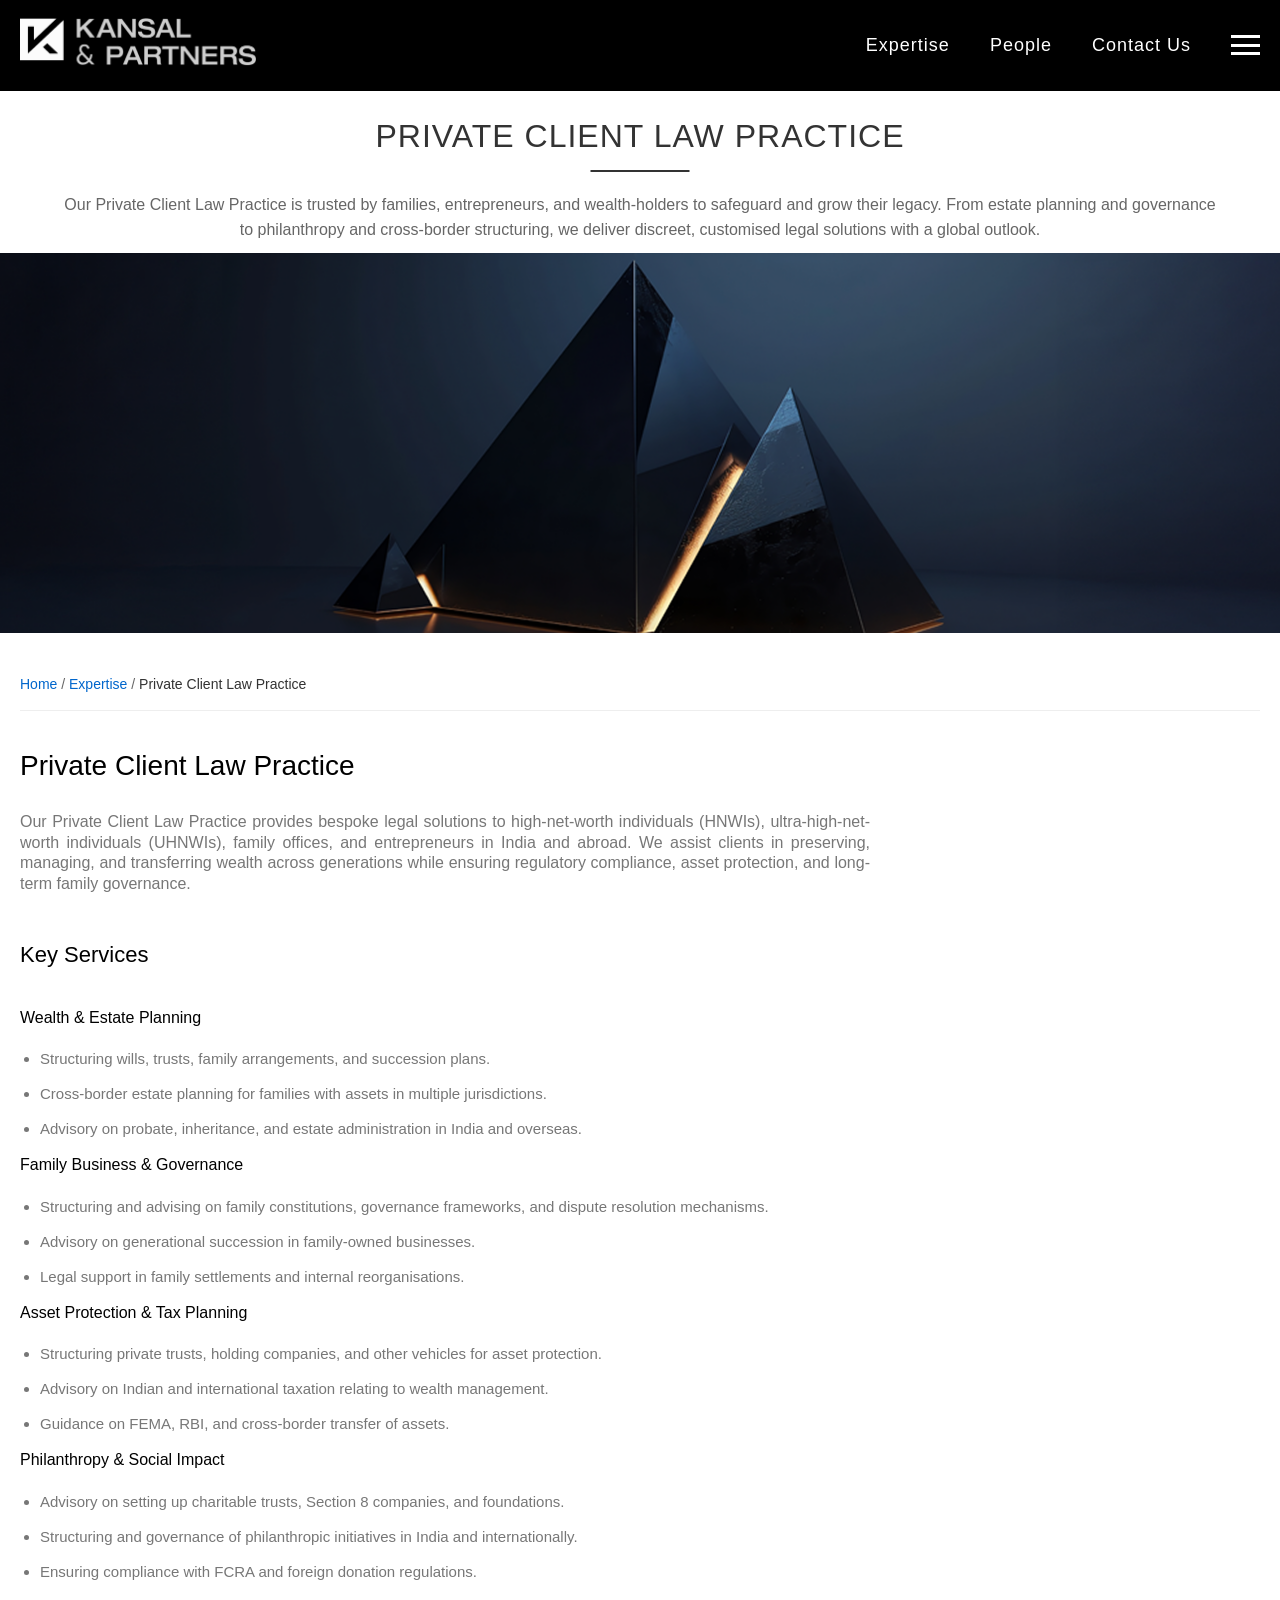
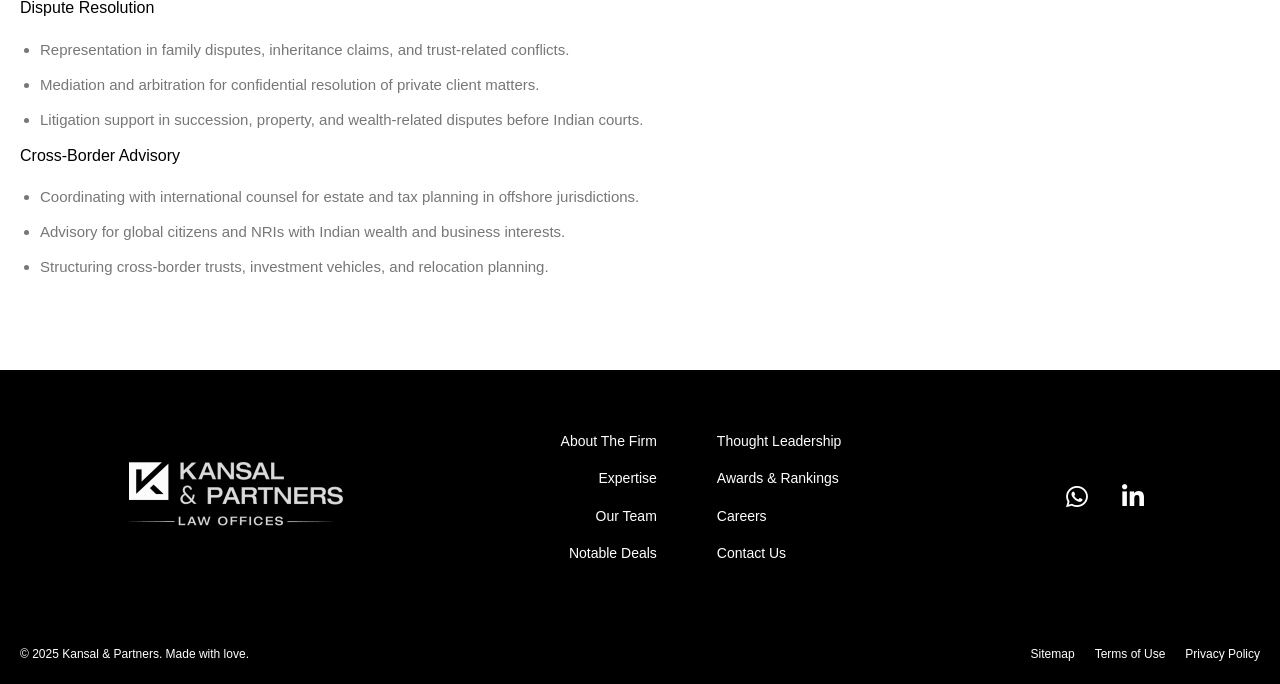
<file: HTML/Exp-14.html>
<!DOCTYPE html>
<html lang="en">

<head>
    <meta charset="UTF-8">
    <meta name="viewport" content="width=device-width, initial-scale=1.0">
    <title>K&P - Professional Services</title>
    <link rel="stylesheet" href="../CSS/Exp-14.css">
    <link rel="stylesheet" href="https://cdnjs.cloudflare.com/ajax/libs/font-awesome/6.5.2/css/all.min.css">
</head>

<body>
    <!-- Header -->
    <header class="header">
        <div class="container header-container">
            <a href="../index.html" class="logo">
                <img src="../Pics/Logo.png" alt="K&P Logo">
            </a>
            <nav class="main-nav">
                <ul>
                    <li><a href="../index.html#our-practices">Expertise</a></li>
                    <li><a href="#people">People</a></li>
                    <li><a href="../HTML/Contact.html">Contact Us</a></li>
                </ul>
                <div class="hamburger">
                    <div class="line"></div>
                    <div class="line"></div>
                    <div class="line"></div>
                </div>
            </nav>
        </div>
    </header>

    <!-- Page Title Section -->
    <section class="page-title">
        <div class="container">
            <h1>Private Client Law Practice</h1>
            <p>Our Private Client Law Practice is trusted by families, entrepreneurs, and wealth-holders to safeguard and grow their legacy. From estate planning and governance to philanthropy and cross-border structuring, we deliver discreet, customised legal solutions with a global outlook.</p>
        </div>
    </section>

    <!-- Hero Section -->
    <section class="hero">
        <img src="../Exp Pics/14.png" alt="Hero Image" class="hero-image">
    </section>

    <!-- Content Section -->
    <section class="content-section">
        <div class="container">
            <!-- Breadcrumbs -->
            <div class="breadcrumbs">
                <a href="../index.html">Home</a> /
                <a href="../HTML/Expertise.html">Expertise</a> /
                <span>Private Client Law Practice</span>
            </div>

            <!-- Main Content -->
            <div class="main-content">

                <h2>Private Client Law Practice</h2>

                <p>Our Private Client Law Practice provides bespoke legal solutions to high-net-worth individuals (HNWIs), ultra-high-net-worth individuals (UHNWIs), family offices, and entrepreneurs in India and abroad. We assist clients in preserving, managing, and transferring wealth across generations while ensuring regulatory compliance, asset protection, and long-term family governance.</p>

                <div class="key-services">
                    <h3>Key Services</h3>
                    <ul class="services-list">
                        <li>Wealth & Estate Planning</li>
                        <ul class="sub-points">
                            <li>Structuring wills, trusts, family arrangements, and succession plans.</li>
                            <li>Cross-border estate planning for families with assets in multiple jurisdictions.</li>
                            <li>Advisory on probate, inheritance, and estate administration in India and overseas.</li>
                        </ul>
                        <li>Family Business & Governance</li>
                        <ul class="sub-points">
                            <li>Structuring and advising on family constitutions, governance frameworks, and dispute resolution mechanisms.</li>
                            <li>Advisory on generational succession in family-owned businesses.</li>
                            <li>Legal support in family settlements and internal reorganisations.</li>                                        
                        </ul>
                        <li>Asset Protection & Tax Planning</li>
                            <ul class="sub-points">
                                <li>Structuring private trusts, holding companies, and other vehicles for asset protection.</li>
                                <li>Advisory on Indian and international taxation relating to wealth management.</li>
                                <li>Guidance on FEMA, RBI, and cross-border transfer of assets.</li>
                            </ul>
                        </li>
                        <li>Philanthropy & Social Impact</li>
                        <ul class="sub-points">
                            <li>Advisory on setting up charitable trusts, Section 8 companies, and foundations.</li>
                            <li>Structuring and governance of philanthropic initiatives in India and internationally.</li>
                            <li>Ensuring compliance with FCRA and foreign donation regulations.</li>
                        </ul>
                        <li>Dispute Resolution</li>
                        <ul class="sub-points">
                            <li>Representation in family disputes, inheritance claims, and trust-related conflicts.</li>
                            <li>Mediation and arbitration for confidential resolution of private client matters.</li>
                            <li>Litigation support in succession, property, and wealth-related disputes before Indian courts.</li>
                        </ul>
                        <li>Cross-Border Advisory</li>
                        <ul class="sub-points">
                            <li>Coordinating with international counsel for estate and tax planning in offshore jurisdictions.</li>
                            <li>Advisory for global citizens and NRIs with Indian wealth and business interests.</li>
                            <li>Structuring cross-border trusts, investment vehicles, and relocation planning.</li>
                        </ul>
                    </ul>
                </div>
            </div>
        </div>
    </section>

    <!-- Footer -->
    <footer class="footer">
        <div class="container footer-container">
            <div class="footer-logo">
                <img src="../Pics/Footer Logo.png" alt="K&P Logo">
            </div>
            <div class="footer-links">
                <div class="links-column">
                    <a href="#about" style="text-align: right;">About The Firm</a>
                    <a href="../HTML/Expertise.html" style="text-align: right;">Expertise</a>
                    <a href="#people" style="text-align: right;">Our Team</a>
                    <a href="#Deals" style="text-align: right;">Notable Deals</a>
                </div>
                <div class="links-column">
                    <a href="#Leadership">Thought Leadership</a>
                    <a href="#awards">Awards & Rankings</a>
                    <a href="#careers">Careers</a>
                    <a href="../HTML/Contact.html">Contact Us</a>
                </div>
            </div>
            <div class="social-links">
                <a href="#" aria-label="whatsapp"><i class="fab fa-whatsapp"></i></a>
                <a href="#" aria-label="LinkedIn"><i class="fab fa-linkedin-in"></i></a>
            </div>
        </div>
        <div class="footer-bottom">
            <div class="container footer-bottom-container">
                <p class="copyright">© 2025 Kansal & Partners. Made with love.</p>
                <div class="legal-links">
                    <a href="#sitemap">Sitemap</a>
                    <a href="../HTML/Terms.html">Terms of Use</a>
                    <a href="../HTML/Privacy_Policy.html">Privacy Policy</a>
                </div>
            </div>
        </div>
    </footer>
</body>

</html>
</file>
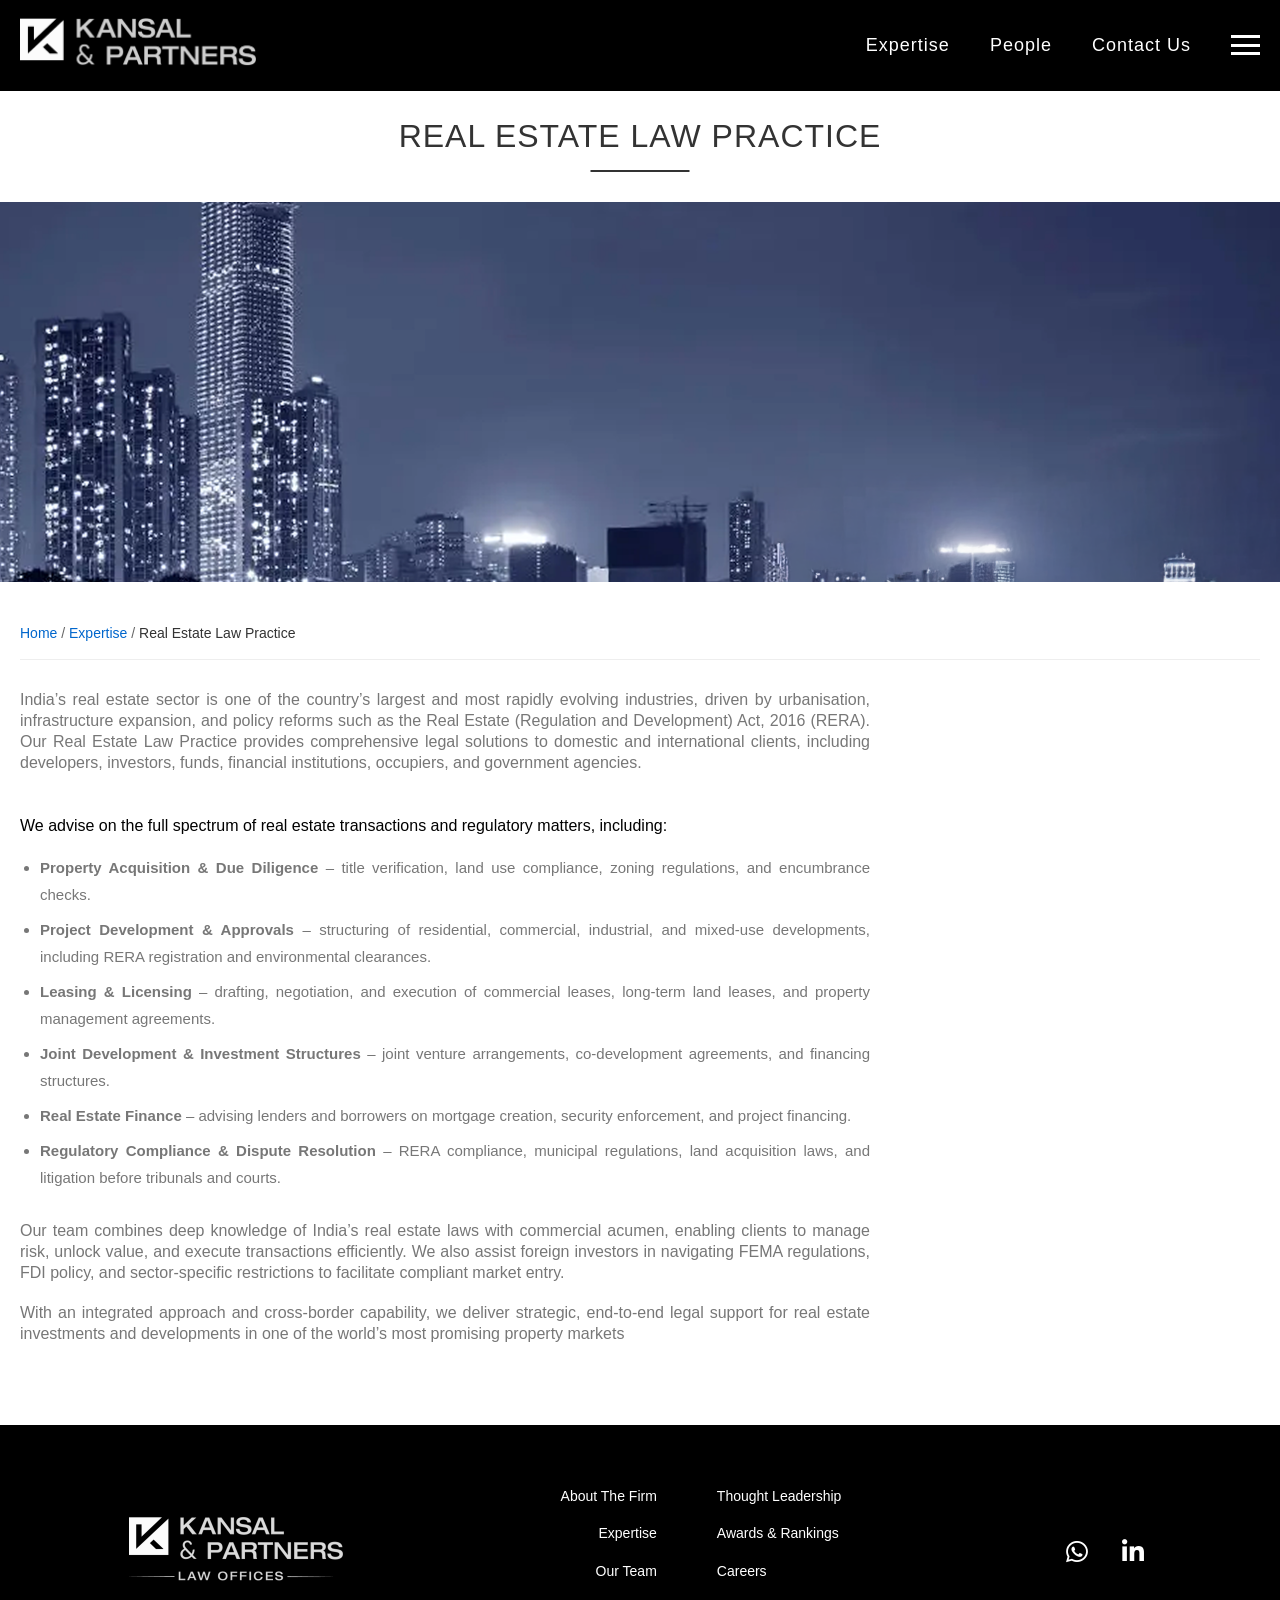
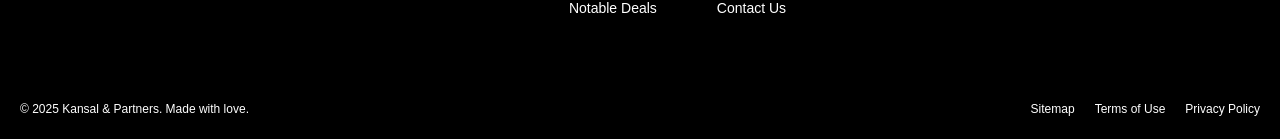
<file: HTML/Exp-16.html>
<!DOCTYPE html>
<html lang="en">
<head>
    <meta charset="UTF-8">
    <meta name="viewport" content="width=device-width, initial-scale=1.0">
    <title>K&P - Professional Services</title>
    <link rel="stylesheet" href="../CSS/Exp-16.css">
    <link rel="stylesheet" href="https://cdnjs.cloudflare.com/ajax/libs/font-awesome/6.5.2/css/all.min.css">
</head>
<body>
    <!-- Header -->
    <header class="header">
        <div class="container header-container">
            <a href="../index.html" class="logo">
                <img src="../Pics/Logo.png" alt="K&P Logo">
            </a>
            <nav class="main-nav">
                <ul>
                    <li><a href="../index.html#our-practices">Expertise</a></li>
                    <li><a href="#people">People</a></li>
                    <li><a href="../HTML/Contact.html">Contact Us</a></li>
                </ul>
                <div class="hamburger">
                    <div class="line"></div>
                    <div class="line"></div>
                    <div class="line"></div>
                </div>
            </nav>
        </div>
    </header>

    <!-- Page Title Section -->
    <section class="page-title">
        <div class="container">
            <h1>Real Estate Law Practice</h1>
        </div>
    </section>

    <!-- Hero Section -->
    <section class="hero">
        <img src="../Exp Pics/16.png" alt="Hero Image" class="hero-image">
    </section>

    <!-- Content Section -->
    <section class="content-section">
        <div class="container">
            <!-- Breadcrumbs -->
            <div class="breadcrumbs">
                <a href="../index.html">Home</a> / 
                <a href="../HTML/Expertise.html">Expertise</a> / 
                <span>Real Estate Law Practice</span>
            </div>

            <!-- Main Content -->
            <div class="main-content">
                <p>India’s real estate sector is one of the country’s largest and most rapidly evolving industries, driven by urbanisation, infrastructure expansion, and policy reforms such as the Real Estate (Regulation and Development) Act, 2016 (RERA). Our Real Estate Law Practice provides comprehensive legal solutions to domestic and international clients, including developers, investors, funds, financial institutions, occupiers, and government agencies.
                </p>
                
                <div class="key-services">
                    <ul class="services-list">
                        <li>We advise on the full spectrum of real estate transactions and regulatory matters, including:
                        </li>
                        <ul class="sub-points">
                            <li><b>Property Acquisition & Due Diligence </b>– title verification, land use compliance, zoning regulations, and encumbrance checks.</li>
                            <li><b>Project Development & Approvals </b>– structuring of residential, commercial, industrial, and mixed-use developments, including RERA registration and environmental clearances.</li>
                            <li><b>Leasing & Licensing </b>– drafting, negotiation, and execution of commercial leases, long-term land leases, and property management agreements.</li>
                            <li><b>Joint Development & Investment Structures </b>– joint venture arrangements, co-development agreements, and financing structures.</li>
                            <li><b>Real Estate Finance </b>– advising lenders and borrowers on mortgage creation, security enforcement, and project financing.</li>
                            <li><b>Regulatory Compliance & Dispute Resolution </b>– RERA compliance, municipal regulations, land acquisition laws, and litigation before tribunals and courts.</li>

                        </ul>
                    </ul>
                </div>
                <p>Our team combines deep knowledge of India’s real estate laws with commercial acumen, enabling clients to manage risk, unlock value, and execute transactions efficiently. We also assist foreign investors in navigating FEMA regulations, FDI policy, and sector-specific restrictions to facilitate compliant market entry.
                </p>

                <p>With an integrated approach and cross-border capability, we deliver strategic, end-to-end legal support for real estate investments and developments in one of the world’s most promising property markets</p>
            </div>
        </div>
    </section>

    <!-- Footer -->
    <footer class="footer">
        <div class="container footer-container">
            <div class="footer-logo">
                <img src="../Pics/Footer Logo.png" alt="K&P Logo">
            </div>
            <div class="footer-links">
                <div class="links-column">
                    <a href="#about" style="text-align: right;">About The Firm</a>
                    <a href="../HTML/Expertise.html" style="text-align: right;">Expertise</a>
                    <a href="#people" style="text-align: right;">Our Team</a>
                    <a href="#Deals" style="text-align: right;">Notable Deals</a>
                </div>
                <div class="links-column">
                    <a href="#Leadership">Thought Leadership</a>
                    <a href="#awards">Awards & Rankings</a>
                    <a href="#careers">Careers</a>
                    <a href="../HTML/Contact.html">Contact Us</a>
                </div>
            </div>
            <div class="social-links">
                <a href="#" aria-label="whatsapp"><i class="fab fa-whatsapp"></i></a>
                <a href="#" aria-label="LinkedIn"><i class="fab fa-linkedin-in"></i></a>
            </div>
        </div>
        <div class="footer-bottom">
            <div class="container footer-bottom-container">
                <p class="copyright">© 2025 Kansal & Partners. Made with love.</p>
                <div class="legal-links">
                    <a href="#sitemap">Sitemap</a>
                    <a href="../HTML/Terms.html">Terms of Use</a>
                    <a href="../HTML/Privacy_Policy.html">Privacy Policy</a>
                </div>
            </div>
        </div>
    </footer>
</body>
</html>
</file>
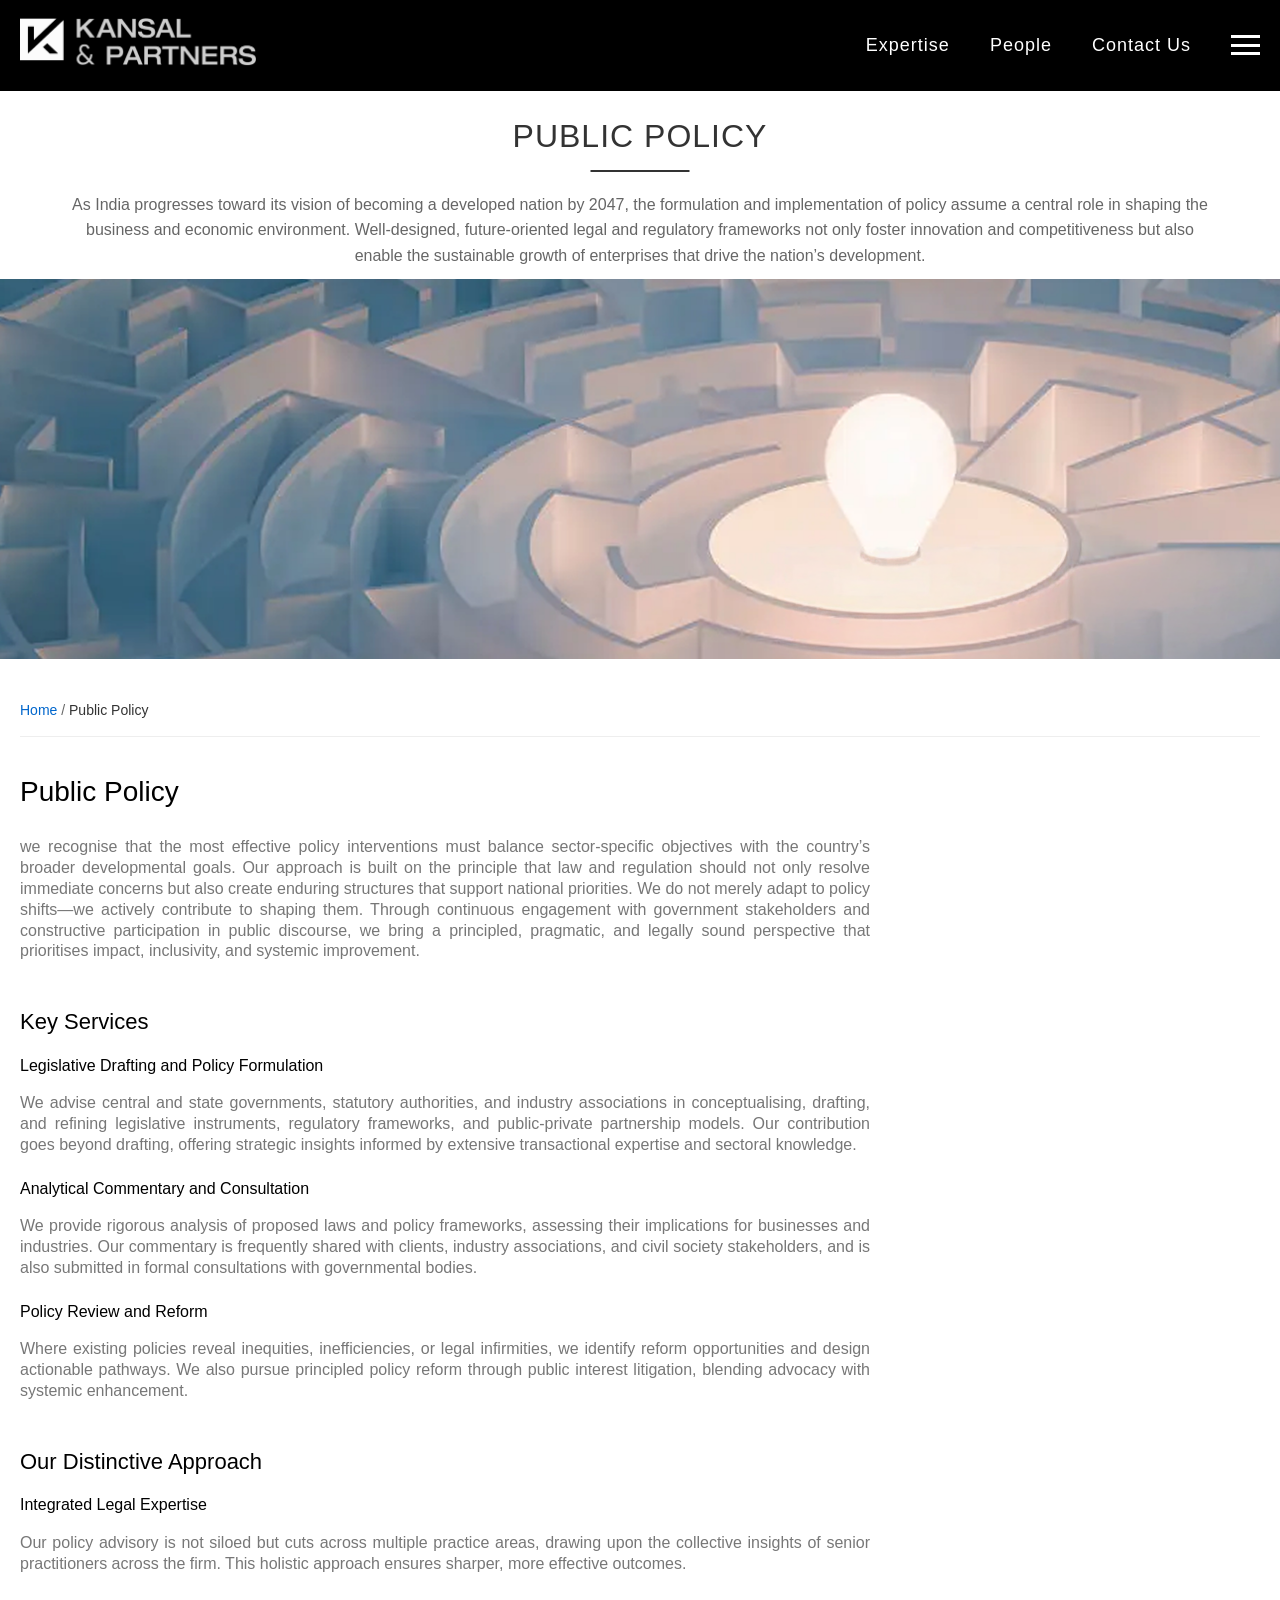
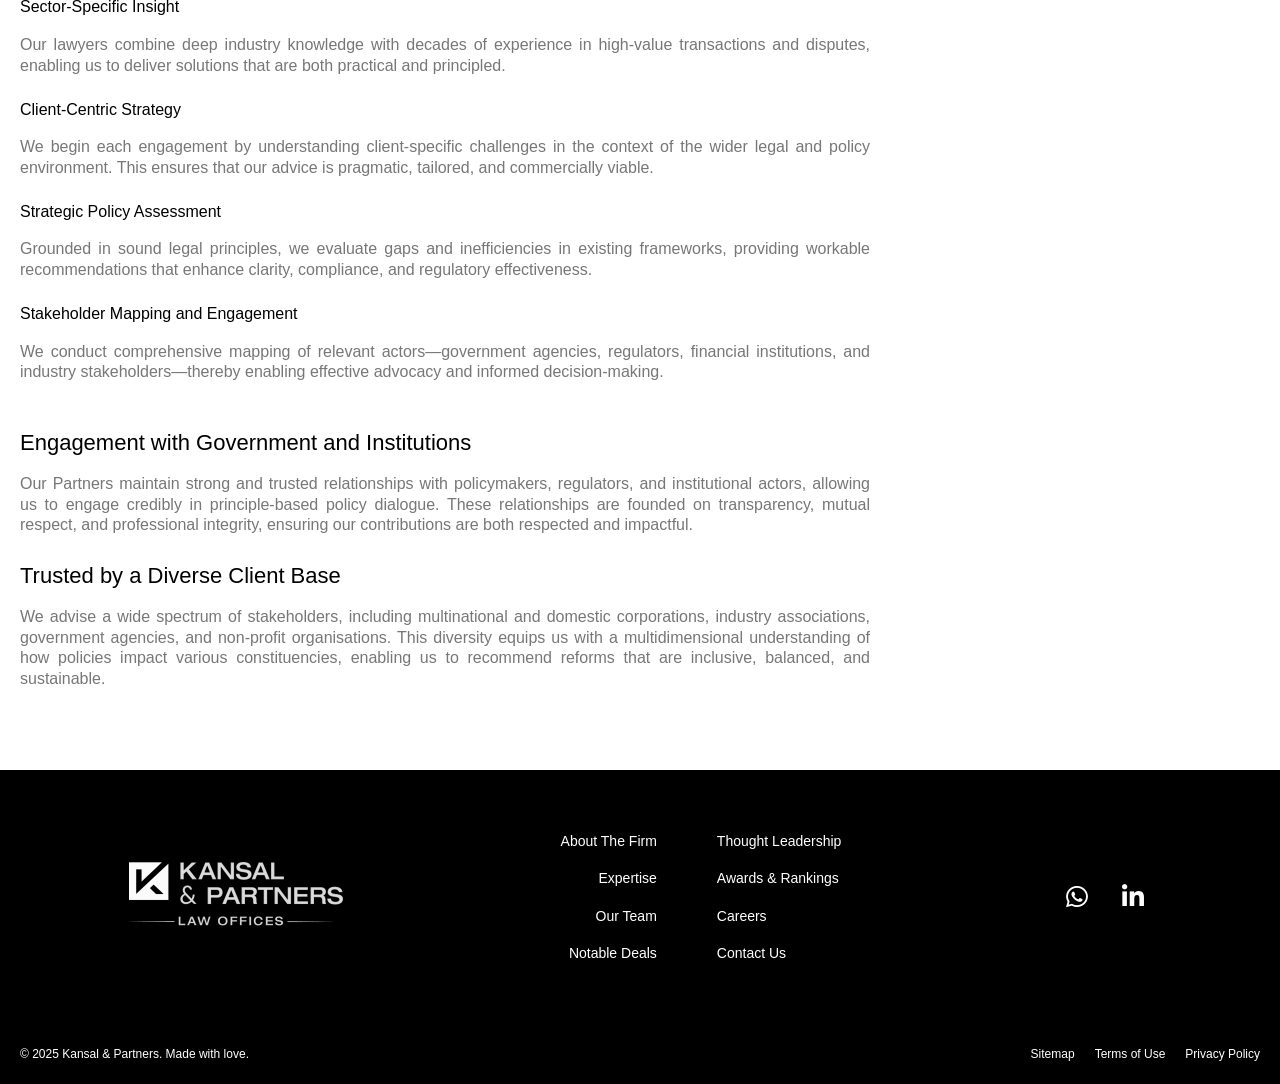
<file: HTML/Exp-17.html>
<!DOCTYPE html>
<html lang="en">
<head>
    <meta charset="UTF-8">
    <meta name="viewport" content="width=device-width, initial-scale=1.0">
    <title>K&P - Professional Services</title>
    <link rel="stylesheet" href="../CSS/Exp-17.css">
    <link rel="stylesheet" href="https://cdnjs.cloudflare.com/ajax/libs/font-awesome/6.5.2/css/all.min.css">
</head>
<body>
    <!-- Header -->
    <header class="header">
        <div class="container header-container">
            <a href="../index.html" class="logo">
                <img src="../Pics/Logo.png" alt="K&P Logo">
            </a>
            <nav class="main-nav">
                <ul>
                    <li><a href="../index.html#our-practices">Expertise</a></li>
                    <li><a href="#people">People</a></li>
                    <li><a href="../HTML/Contact.html">Contact Us</a></li>
                </ul>
                <div class="hamburger">
                    <div class="line"></div>
                    <div class="line"></div>
                    <div class="line"></div>
                </div>
            </nav>
        </div>
    </header>

    <!-- Page Title Section -->
    <section class="page-title">
        <div class="container">
            <h1>Public Policy</h1>
            <p>As India progresses toward its vision of becoming a developed nation by 2047, the formulation and implementation of policy assume a central role in shaping the business and economic environment. Well-designed, future-oriented legal and regulatory frameworks not only foster innovation and competitiveness but also enable the sustainable growth of enterprises that drive the nation’s development.
            </p>
        </div>
    </section>

    <!-- Hero Section -->
    <section class="hero">
        <img src="../Exp Pics/Policy.png" alt="Hero Image" class="hero-image">
    </section>

    <!-- Content Section -->
    <section class="content-section">
        <div class="container">
            <!-- Breadcrumbs -->
            <div class="breadcrumbs">
                <a href="../index.html">Home</a> / 
                <span>Public Policy</span>
            </div>

            <!-- Main Content -->
            <div class="main-content">
                
                <h2>Public Policy</h2>
                
                <p>we recognise that the most effective policy interventions must balance sector-specific objectives with the country’s broader developmental goals. Our approach is built on the principle that law and regulation should not only resolve immediate concerns but also create enduring structures that support national priorities. We do not merely adapt to policy shifts—we actively contribute to shaping them. Through continuous engagement with government stakeholders and constructive participation in public discourse, we bring a principled, pragmatic, and legally sound perspective that prioritises impact, inclusivity, and systemic improvement.
                </p>
                
                <div class="key-services">
                    <h3>Key Services</h3>
                    <ul class="services-list">
                        <li>Legislative Drafting and Policy Formulation</li>
                        <p>We advise central and state governments, statutory authorities, and industry associations in conceptualising, drafting, and refining legislative instruments, regulatory frameworks, and public-private partnership models. Our contribution goes beyond drafting, offering strategic insights informed by extensive transactional expertise and sectoral knowledge.</p>

                        <li>Analytical Commentary and Consultation</li>
                        <p>We provide rigorous analysis of proposed laws and policy frameworks, assessing their implications for businesses and industries. Our commentary is frequently shared with clients, industry associations, and civil society stakeholders, and is also submitted in formal consultations with governmental bodies.</p>

                        <li>Policy Review and Reform</li>
                        <p>Where existing policies reveal inequities, inefficiencies, or legal infirmities, we identify reform opportunities and design actionable pathways. We also pursue principled policy reform through public interest litigation, blending advocacy with systemic enhancement.</p>
                    </ul>
                </div>

                <div class="key-services">
                    <h3>Our Distinctive Approach</h3>
                    <ul class="services-list">
                        <li>Integrated Legal Expertise</li>
                        <p>Our policy advisory is not siloed but cuts across multiple practice areas, drawing upon the collective insights of senior practitioners across the firm. This holistic approach ensures sharper, more effective outcomes.</p>

                        <li>Sector-Specific Insight</li>
                        <p>Our lawyers combine deep industry knowledge with decades of experience in high-value transactions and disputes, enabling us to deliver solutions that are both practical and principled.</p>

                        <li>Client-Centric Strategy</li>
                        <p>We begin each engagement by understanding client-specific challenges in the context of the wider legal and policy environment. This ensures that our advice is pragmatic, tailored, and commercially viable.</p>

                        <li>Strategic Policy Assessment</li>
                        <p>Grounded in sound legal principles, we evaluate gaps and inefficiencies in existing frameworks, providing workable recommendations that enhance clarity, compliance, and regulatory effectiveness.
                        </p>

                        <li>Stakeholder Mapping and Engagement</li>
                        <p>We conduct comprehensive mapping of relevant actors—government agencies, regulators, financial institutions, and industry stakeholders—thereby enabling effective advocacy and informed decision-making.</p>
                    </ul>
                </div>

                <div class="key-services">
                    <h3>Engagement with Government and Institutions</h3>
                    <p>Our Partners maintain strong and trusted relationships with policymakers, regulators, and institutional actors, allowing us to engage credibly in principle-based policy dialogue. These relationships are founded on transparency, mutual respect, and professional integrity, ensuring our contributions are both respected and impactful.</p>

                    <h3>Trusted by a Diverse Client Base</h3>
                    <p>We advise a wide spectrum of stakeholders, including multinational and domestic corporations, industry associations, government agencies, and non-profit organisations. This diversity equips us with a multidimensional understanding of how policies impact various constituencies, enabling us to recommend reforms that are inclusive, balanced, and sustainable.</p>
                </div>

            </div>
        </div>
    </section>


    <!-- Footer -->
    <footer class="footer">
        <div class="container footer-container">
            <div class="footer-logo">
                <img src="../Pics/Footer Logo.png" alt="K&P Logo">
            </div>
            <div class="footer-links">
                <div class="links-column">
                    <a href="#about" style="text-align: right;">About The Firm</a>
                    <a href="../HTML/Expertise.html" style="text-align: right;">Expertise</a>
                    <a href="#people" style="text-align: right;">Our Team</a>
                    <a href="#Deals" style="text-align: right;">Notable Deals</a>
                </div>
                <div class="links-column">
                    <a href="#Leadership">Thought Leadership</a>
                    <a href="#awards">Awards & Rankings</a>
                    <a href="#careers">Careers</a>
                    <a href="../HTML/Contact.html">Contact Us</a>
                </div>
            </div>
            <div class="social-links">
                <a href="#" aria-label="whatsapp"><i class="fab fa-whatsapp"></i></a>
                <a href="#" aria-label="LinkedIn"><i class="fab fa-linkedin-in"></i></a>
            </div>
        </div>
        <div class="footer-bottom">
            <div class="container footer-bottom-container">
                <p class="copyright">© 2025 Kansal & Partners. Made with love.</p>
                <div class="legal-links">
                    <a href="#sitemap">Sitemap</a>
                    <a href="../HTML/Terms.html">Terms of Use</a>
                    <a href="../HTML/Privacy_Policy.html">Privacy Policy</a>
                </div>
            </div>
        </div>
    </footer>
</body>
</html>
</file>
<file: CSS/Bharat.css>
@import url('https://fonts.googleapis.com/css2?family=Open+Sans:ital,wght@0,300..800;1,300..800&display=swap');
@import url('https://fonts.googleapis.com/css2?family=Montserrat:ital,wght@0,100..900;1,100..900&display=swap');

open-sans{
    font-family: "Open Sans", sans-serif;
    font-optical-sizing: auto;
    font-weight: 400;
    font-style: normal;
    font-variation-settings: "wdth" 100;
}


.montserrat {
    font-family: "Montserrat", sans-serif;
    font-optical-sizing: auto;
    font-weight: 400;
    font-style: normal;
}

/* Reset and Base Styles */
* {
    margin: 0;
    padding: 0;
    box-sizing: border-box;
    font-family: "open-sans", sans-serif;
}

body {
    line-height: 1.6;
    color: #333;
    background-color: #fff;
}

.container {
    width: 100%;
    max-width: 1400px;
    margin: 0 auto;
    padding: 0 20px 0 50px;
}

a {
    text-decoration: none;
    color: inherit;
    transition: color 0.3s ease;
}

/* Header Styles */
.header {
    background-color: #000;
    padding: 15px 0;
    position: static;
    width: 100%;
    z-index: 1000;
}

.header-container {
    display: flex;
    justify-content: space-between;
    align-items: center;
    max-width: 1400px;
}

.main-nav {
    display: flex;
    align-items: center;
}

.logo img {
    height: 53px;
    width: auto;
}

.main-nav ul {
    display: flex;
    list-style: none;
}

.main-nav li {
    margin-left: 40px;
}

.main-nav a {
    color: #fff;
    font-size: 18px;
    font-weight: 400;
    letter-spacing: 1px;
} 

.main-nav a:hover {
    color: #ccc;
}
 
.hamburger {
    display: flex;
    flex-direction: column;
    justify-content: space-between;
    width: 29px;
    height: 20px;
    cursor: pointer;
    margin-left: 40px;
    order: 2; /* Move hamburger to the end of the flex container */
}

.hamburger .line {
    width: 100%;
    height: 3px;
    background-color: #fff;
}

/* Hero Section */
.hero {
    position: relative;
    width: 100%;
    height: 380px;
    overflow: hidden;
}

.hero-image {
    width: 100%;
    height: 100%;
    object-fit: cover;
}

.hero-text-overlay {
    position: absolute;
    bottom: 0;
    left: 0;
    background-color: rgba(0, 0, 0, 0.7);
    color: white;
    padding: 20px 30px;
    max-width: 1000px;
    margin-bottom: 40px;
}

.hero-text-overlay h1 {
    font-size: 33px;
    font-weight: 300;
    margin: 0 0 5px 0;
    margin-left: 40px;
    letter-spacing: 1px;
}

.hero-text-overlay p {
    font-size: 18px;
    margin: 0;
    font-weight: 300;
    letter-spacing: 1px;
}

/* Content Section */
.content-section {
    padding: 40px 0 60px;
    background-color: #fff;
}

.breadcrumbs {
    font-size: 14px;
    color: #666;
    margin-bottom: 30px;
    padding-bottom: 15px;
    border-bottom: 1px solid #eee;
}

.breadcrumbs a {
    color: #0066cc;
    text-decoration: none;
}

.breadcrumbs a:hover {
    text-decoration: underline;
}

.breadcrumbs span {
    color: #333;
}

.main-content {
    max-width: 850px;
    margin: 0;
    text-align: justify;
    line-height: 1.8;
    color: #333;
}

.main-content h2 {
    font-size: 34px;
    font-weight: 500;
    line-height: 50px;
    font-family: montserrat;
    margin: 30px 0 20px;
    color: #000;
}

.main-content p {
    margin-bottom: 20px;
    font-size: 16px;
    line-height: 1.6;
    color: #555;
    margin-top: 10px;
}

/* Feature Item Styles */
.feature-item {
    margin-bottom: 25px;
    overflow: hidden;
    width: 100%;
}

.feature-item h4 {
    font-size: 20px;
    color: #000;
    margin: 0 0 10px 0;
    padding: 0;
    font-weight: 500;
    width: 100%;
}

.feature-item ul {
    margin: 0 0 0 25px;
    padding: 0;
    width: 100%;
    box-sizing: border-box;
    list-style-type: disc;
}

.feature-item li {
    margin-bottom: 8px;
    color: #555;
    line-height: 1.6;
    padding-left: 5px;
    position: relative;
    list-style-type: disc;
}

.feature-item li::marker {
    color: #000;
    font-size: 1.2em;
}

/* Bullet Points Styling */
.bullet-points, 
.impact-list,
.next-steps {
    list-style-type: none;
    padding-left: 0px;
    margin: 10px 0 20px;
    width: 100%;
    box-sizing: border-box;
}

.bullet-points li,
.impact-list li,
.next-steps li {
    position: relative;
    padding-left: 25px;
    margin-bottom: 10px;
    color: #555;
    font-size: 16px;
    line-height: 1.6;
    width: 100%;
    box-sizing: border-box;
}

.bullet-points li:before,
.impact-list li:before,
.next-steps li:before {
    content: '•';
    color: #000;
    font-size: 20px;
    position: absolute;
    left: 0;
    top: 0;
    line-height: 1.6;
}

.main-content h3 {
    font-size: 29px;
    font-weight: 400;
    font-family: montserrat;
    margin-bottom: -2px;
    color: #000;
    padding-bottom: 10px;
}

/* Ensure sub-points are properly indented */
.sub-points {
    margin: 10px 0 10px 20px;
    padding-left: 15px;
    list-style-type: disc;
}

.sub-points li {
    position: relative;
    padding-left: 5px;
    margin-bottom: 8px;
    font-size: 15px;
    color: #666;
    list-style-type: disc;
}

.sub-points li:before {
    display: none;
}

/* Download Button Styling */
.download-pdf {
    background-color: #fff;
    color: #000;
    border: 2px solid #000;
    padding: 16px 24px;
    font-size: 17px;
    border-radius: 53px;
    font-weight: 500;
    cursor: pointer;
    margin: 20px 0 40px;
    transition: background-color 0.3s ease;
    display: inline-block;
    text-transform: uppercase;
    letter-spacing: 1px;
}

.download-pdf:hover {
    color: #fff;
    background-color: #000;
}

.key-services {
    margin-top: 40px;
}

.key-services h3 {
    font-size: 22px;
    font-weight: 400;
    margin-bottom: 20px;
    color: #000;
    padding-bottom: 10px;
}

.services-list {
    list-style-type: none;
    padding-left: 0;
    margin: 0 0 30px;
}

.services-list > li {
    position: relative;
    padding-left: 25px;
    margin-bottom: 15px;
    font-size: 16px;
    line-height: 1.6;
    color: #000;
}

.services-list > li {
    padding-left: 0;
}

.services-list > li:before {
    content: none;
}

.sub-points {
    list-style-type: disc;
    padding-left: 20px;
    margin: 10px 0;
}

.sub-points li {
    position: relative;
    padding-left: 0;
    margin-bottom: 8px;
    font-size: 15px;
    color: #777;
    list-style-type: disc;
}

.sub-points li:before {
    content: none;
}

/* Footer */
.footer {
    background-color: #000;
    padding: 60px 0 0;
}

.footer-container {
    display: flex;
    justify-content: space-around;
    padding-bottom: 60px;
    align-items: center;
}

.footer-logo img {
    height: 69px;
    width: auto;
}

.footer-links {
    display: flex;
    gap: 60px;
}

.links-column {
    display: flex;
    flex-direction: column;
    gap: 15px;
}

.links-column a {
    color: #fff;
    font-size: 14px;
    font-weight: 400;
}

.links-column a:hover {
    color: #666;
}

.social-links {
    display: flex;
    gap: 20px;
}

.social-links a {
    display: flex;
    align-items: center;
    justify-content: center;
    width: 36px;
    height: 36px;
    font-size: 25px;
    border-radius: 50%;
    color: #fff;
    transition: all 0.3s ease;
}

.social-links a:hover {
    background-color: #333;
    color: #fff;
}

.footer-bottom {
    padding: 20px 0;
}

.footer-bottom-container {
    display: flex;
    justify-content: space-between;
    align-items: center;
}

.copyright {
    font-size: 12px;
    color: #fff;
}

.legal-links {
    display: flex;
    gap: 20px;
}

.legal-links a {
    font-size: 12px;
    color: #fff;
}

.legal-links a:hover {
    color: #fff;
}

.download-pdf img {
width: 20px;
margin-top: -3px;
height: 22px;
margin-left: 8px;
vertical-align: middle;
}

/* Responsive Design */
@media (max-width: 992px) {
    .footer-container {
        flex-direction: column;
        gap: 30px;
    }
    
    .footer-links {
        width: 100%;
        justify-content: space-between;
    }
}

@media (max-width: 768px) {
    .main-nav ul {
        display: none;
    }
    
    .hamburger {
        display: flex;
        margin-left: 30px;
        order: 1; /* Keep hamburger on the right in mobile */
    }
    
    .footer-links {
        flex-direction: column;
        gap: 30px;
    }
     
    .footer-bottom-container {
        flex-direction: column;
        gap: 15px;
        text-align: center;
    }
}

@media (max-width: 1024px) {
    .logo img {
        height: 44px;
    }

    .main-nav a {
        color: #fff;
        font-size: 16px;
    }

    .hamburger {
        width: 25px;
        height: 17px;
    }
    
    .main-content {
        max-width: 650px;
    }
    
    .main-content h2 {
        font-size: 26px;
    }

    .main-content h3 {
        font-size: 28px;
    }

    .feature-item h4 {
        font-size: 18px;
    }
}

@media (min-width: 1920px) {
    .header-container {
        max-width: 1900px;
    }

    
    .logo img {
        height: 62px;
    }

    .main-nav a {
        font-size: 25px;
    }

    .hero {
        height: 680px;
    }

    .main-content {
        max-width: 1250px;
    }

    .main-content h2 {
        font-size: 34px;
    }

    .bullet-points li {
        font-size: 23px;
    }

    .numbered-list > li > strong {
        font-size: 28px;
    }

    .numbered-list .sub-points li {
        font-size: 22px;
    }

    .aspect-header, .key-points-header {
        font-size: 27px;
    }

    .comparison-section {
        width: 1250px;
    }

    .aspect {
        font-size: 22px;
    }

    .key-points p {
        font-size: 22px;
    }

    
    .news-card {
    width: 402px;
    background: #fff;
    border-radius: 18px;
    height: 516px;
}

.card-image {
    height: 257px;
    overflow: hidden;
}


.card-subtext {
    font-size: 19px;
}

.card-title {
    font-size: 19px;
}

.card-date {
    font-size: 21px;
}

.container {
    width: 100%;
    max-width: 1700px;
}

.links-column a {
    font-size: 20px;
}

.footer-logo img {
    height: 90px;
}

.social-links a {
    font-size: 33px;
}

.copyright {
    font-size: 19px;
}

.legal-links a
 {
    font-size: 17px;
 }


 .main-content p {

    font-size: 22px;
 }

 .main-content h3 {
    font-size: 34px;
 }

 .feature-item li {
    font-size: 24px;
 }

 .feature-item h4 {
    font-size: 27px;
 }

 .bullet-points li, .impact-list li, .next-steps li {
    font-size: 22px;
 }

}
</file>
<file: CSS/Contact.css>
@import url('https://fonts.googleapis.com/css2?family=Open+Sans:ital,wght@0,300..800;1,300..800&display=swap');

open-sans{
    font-family: "Open Sans", sans-serif;
    font-optical-sizing: auto;
    font-weight: 400;
    font-style: normal;
    font-variation-settings: "wdth" 100;
}

/* Reset and Base Styles */
* {
    margin: 0;
    padding: 0;
    box-sizing: border-box;
    font-family: "open-sans", sans-serif; 
}

body {
    line-height: 1.6;
    color: #333;
    background-color: #fff;
}

.container {
    width: 100%;
    max-width: 1400px;
    margin: 0 auto;
    padding: 0 20px;
}

a {
    text-decoration: none;
    color: inherit;
    transition: color 0.3s ease;
}

/* Header Styles */
.header {
    background-color: #000;
    padding: 15px 0;
    position: static;
    width: 100%;
    z-index: 1000;
}

.header-container {
    display: flex;
    justify-content: space-between;
    align-items: center;
    max-width: 1400px;
}

.main-nav {
    display: flex;
    align-items: center;
}

.logo img {
    height: 53px;
    width: auto;
}

.main-nav ul {
    display: flex;
    list-style: none;
}

.main-nav li {
    margin-left: 40px;
}

.main-nav a {
    color: #fff;
    font-size: 18px;
    font-weight: 400;
    letter-spacing: 1px;
} 

.main-nav a:hover {
    color: #ccc;
}
 
.hamburger {
    display: flex;
    flex-direction: column;
    justify-content: space-between;
    width: 29px;
    height: 20px;
    cursor: pointer;
    margin-left: 40px;
    order: 2; /* Move hamburger to the end of the flex container */
}

.hamburger .line {
    width: 100%;
    height: 3px;
    background-color: #fff;
}

/* Hero Section */
.hero {
    padding-top: 0;
}

.hero-image {
    width: 100%;
    height: 380px;
    object-fit: cover;
    display: block;
}

/* Contact Section */
.contact-section {
    padding: 100px 0;
    background-color: #fff;
}

.contact-container {
    display: flex;
    gap: 50px;
    max-width: 1400px;
    margin: 0 auto;
    padding: 0 20px;
    justify-content: space-around;
}

.contact-info {
    flex: 1;
    max-width: 400px;
}

.contact-form {
    flex: 1;
    max-width: 750px;

}

.subheading {
    display: inline-block;
    color: #666;
    font-size: 14px;
    font-weight: 600;
    text-transform: uppercase;
    letter-spacing: 2px;
    margin-bottom: 1px;
}

.section-title {
    font-size: 40px;
    font-weight: 600;
    margin-bottom: 1px;
    color: #000;
    font-family: 'Open Sans', sans-serif;
}

.contact-details {
    margin-top: 40px;
}

.contact-item {
    display: flex;
    align-items: flex-start;
    margin-bottom: 30px;
}

.contact-item i {
    font-size: 20px;
    color: #000;
    margin-right: 20px;
    margin-top: 5px;
}

.contact-item h3 {
    font-size: 16px;
    font-weight: 600;
    margin-bottom: 5px;
    color: #000;
}

.contact-item p {
    font-size: 18px;
    color: #666;
    line-height: 1.6;
}

.form-description {
    color: #666;
    font-size: 18px;
    line-height: 1.6;
    margin-bottom: 30px;
}

.contact-form-content {
    width: 100%;
}

.form-row {
    display: flex;
    gap: 20px;
    margin-bottom: 20px;
}

.form-group {
    flex: 1;
    margin-bottom: 20px;
}

.form-group input,
.form-group textarea {
    width: 100%;
    padding: 15px;
    border: 1px solid #ddd;
    border-radius: 4px;
    font-size: 16px;
    font-family: 'Open Sans', sans-serif;
    transition: border-color 0.3s ease;
}

.form-group input:focus,
.form-group textarea:focus {
    outline: none;
    border-color: #000;
}

.form-group textarea {
    min-height: 150px;
    resize: vertical;
}

.submit-btn {
    background-color: #000;
    color: #fff;
    border: none;
    padding: 15px 30px;
    font-size: 14px;
    font-weight: 600;
    text-transform: uppercase;
    letter-spacing: 1px;
    cursor: pointer;
    transition: background-color 0.3s ease;
    border-radius: 15px;
    width: auto;
    display: inline-block;
}

.submit-btn:hover {
    background-color: #333;
}

/* Responsive Design */
@media (max-width: 992px) {
    .contact-container {
        flex-direction: column;
        gap: 60px;
    }
    
    .contact-info,
    .contact-form {
        max-width: 100%;
    }
}

@media (max-width: 768px) {
    .form-row {
        flex-direction: column;
        gap: 0;
    }
    
    .section-title {
        font-size: 30px;
    }
    
    .contact-section {
        padding: 60px 0;
    }
}

/* Footer */
.footer {
    background-color: #000;
    padding: 60px 0 0;
}

.footer-container {
    display: flex;
    justify-content: space-around;
    padding-bottom: 60px;
    align-items: center;
}

.footer-logo img {
    height: 69px;
    width: auto;
}

.footer-links {
    display: flex;
    gap: 60px;
}

.links-column {
    display: flex;
    flex-direction: column;
    gap: 15px;
}

.links-column a {
    color: #fff;
    font-size: 14px;
    font-weight: 400;
}

.links-column a:hover {
    color: #666;
}

.social-links {
    display: flex;
    gap: 20px;
}

.social-links a {
    display: flex;
    align-items: center;
    justify-content: center;
    width: 36px;
    height: 36px;
    font-size: 25px;
    border-radius: 50%;
    color: #fff;
    transition: all 0.3s ease;
}

.social-links a:hover {
    background-color: #333;
    color: #fff;
}

.footer-bottom {
    padding: 20px 0;
}

.footer-bottom-container {
    display: flex;
    justify-content: space-between;
    align-items: center;
}

.copyright {
    font-size: 12px;
    color: #fff;
}

.legal-links {
    display: flex;
    gap: 20px;
}

.legal-links a {
    font-size: 12px;
    color: #fff;
}

.legal-links a:hover {
    color: #fff;
}

/* Responsive Design */
@media (max-width: 992px) {
    .footer-container {
        flex-direction: column;
        gap: 30px;
    }
    
    .footer-links {
        width: 100%;
        justify-content: space-between;
    }
}

@media (max-width: 768px) {
    .main-nav ul {
        display: none;
    }
    
    .hamburger {
        display: flex;
        margin-left: 30px;
        order: 1; /* Keep hamburger on the right in mobile */
    }
    
    .footer-links {
        flex-direction: column;
        gap: 30px;
    }
    
    .footer-bottom-container {
        flex-direction: column;
        gap: 15px;
        text-align: center;
    }
}

@media(min-width:1920px){
    .logo img {
        height: 62px;
    }

    .header-container {
        max-width: 1700px;
    }

    .main-nav a {
        font-size: 24px;
    }

    .contact-container {
        max-width: 1800px;
    }

    .section-title {
        font-size: 45px;
    }

    .contact-item h3 {
        font-size: 21px;
    }

    .contact-item p {
        font-size: 24px;
    }

    .form-description {
        font-size: 24px;
    }

    .form-group input, .form-group textarea{
        font-size: 21px;
    }

    .links-column a {
        font-size: 24px;
    }

    .footer-logo img {
        height: 89px;
    }

    .social-title {
        font-size: 25px;
    }

    .social-links a {
        font-size: 30px;
    }

    .copyright {
        font-size: 18px;
    }

    .legal-links a {
        font-size: 17px;
    }

    .footer-container {
        justify-content: space-between;
    }
    
    
}
</file>
<file: CSS/Data.css>
@import url('https://fonts.googleapis.com/css2?family=Open+Sans:ital,wght@0,300..800;1,300..800&display=swap');
@import url('https://fonts.googleapis.com/css2?family=Montserrat:ital,wght@0,100..900;1,100..900&display=swap');

open-sans{
    font-family: "Open Sans", sans-serif;
    font-optical-sizing: auto;
    font-weight: 400;
    font-style: normal;
    font-variation-settings: "wdth" 100;
}


.montserrat {
    font-family: "Montserrat", sans-serif;
    font-optical-sizing: auto;
    font-weight: 400;
    font-style: normal;
}

/* Reset and Base Styles */
* {
    margin: 0;
    padding: 0;
    box-sizing: border-box;
    font-family: "open-sans", sans-serif;
}

body {
    line-height: 1.6;
    color: #333;
    background-color: #fff;
}

.container {
    width: 100%;
    max-width: 1400px;
    margin: 0 20px;
    padding: 0 20px 0 50px;
}

a {
    text-decoration: none;
    color: inherit;
    transition: color 0.3s ease;
}

/* Header Styles */
.header {
    background-color: #000;
    padding: 15px 0;
    position: static;
    width: 100%;
    z-index: 1000;
}

.header-container {
    display: flex;
    justify-content: space-between;
    align-items: center;
    max-width: 1400px;
}

.main-nav {
    display: flex;
    align-items: center;
}

.logo img {
    height: 53px;
    width: auto;
}

.main-nav ul {
    display: flex;
    list-style: none;
}

.main-nav li {
    margin-left: 40px;
}

.main-nav a {
    color: #fff;
    font-size: 18px;
    font-weight: 400;
    letter-spacing: 1px;
} 

.main-nav a:hover {
    color: #ccc;
}
 
.hamburger {
    display: flex;
    flex-direction: column;
    justify-content: space-between;
    width: 29px;
    height: 20px;
    cursor: pointer;
    margin-left: 40px;
    order: 2; /* Move hamburger to the end of the flex container */
}

.hamburger .line {
    width: 100%;
    height: 3px;
    background-color: #fff;
}

/* Hero Section */
.hero {
    position: relative;
    width: 100%;
    height: 380px;
    overflow: hidden;
}

.hero-image {
    width: 100%;
    height: 100%;
    object-fit: cover;
}

.hero-text-overlay {
    position: absolute;
    bottom: 0;
    left: 0;
    background-color: rgba(0, 0, 0, 0.7);
    color: white;
    padding: 20px 30px;
    max-width: 1000px;
    margin-bottom: 40px;
}

.hero-text-overlay h1 {
    font-size: 33px;
    font-weight: 300;
    margin: 0 0 5px 0;
    margin-left: 40px;
    letter-spacing: 1px;
}

.hero-text-overlay p {
    font-size: 18px;
    margin: 0;
    font-weight: 300;
    letter-spacing: 1px;
}

/* Content Section */
.content-section {
    padding: 40px 0 0px;
    background-color: #fff;
}

.breadcrumbs {
    font-size: 14px;
    color: #666;
    margin-bottom: 30px;
    padding-bottom: 15px;
    border-bottom: 1px solid #eee;
}

.breadcrumbs a {
    color: #0066cc;
    text-decoration: none;
}

.breadcrumbs a:hover {
    text-decoration: underline;
}

.breadcrumbs span {
    color: #333;
}

.main-content {
    max-width: 850px;
    margin: 0px;
    line-height: 1.6;
    color: #333;
    padding: 0 2px;
}

.main-content h2 {
    font-size: 28px;
    font-weight: 500;
    margin: 40px 0 20px;
    line-height: 50px;
    font-family: montserrat;
    margin: 30px 0 20px;
    color: #000;
}

.main-content p {
    margin-bottom: 20px;
    font-size: 16px;
    line-height: 1.6;
    color: #555;
    margin-top: 10px;
}

/* List Styles */
.numbered-list {
    margin: 0 0 30px 0;
    padding: 0;
    list-style: none;
}

.numbered-list > li {
    margin-bottom: 25px;
    padding: 0;
}

.numbered-list > li > strong {
    display: block;
    font-size: 21px;
    font-weight: 500;
    color: #000;
    font-family: montserrat;
    margin-bottom: 8px;
}

.numbered-list .sub-points {
    margin: 10px 0 0 0;
    padding-left: 20px;
    list-style: disc;
}

.numbered-list .sub-points li {
    margin-bottom: 8px;
    font-size: 16px;
    line-height: 1.5;
    color: #555;
}

/* Comparison Section */
.comparison-section {
    margin: 50px 0;
    padding: 30px 0;
}

.comparison-section h2 {
    font-size: 28px;
    margin-bottom: 30px;
    color: #000;
    text-align: center;
    font-weight: 600;
    font-family: 'Montserrat', sans-serif;
}

.comparison-grid {
    display: grid;
    grid-template-columns: 300px 1fr;
    border: 1px solid #e0e0e0;
    border-radius: 4px;
    overflow: hidden;
}

.aspect {
    background-color: #f5f5f5;
    padding: 20px;
    border-bottom: 1px solid #e0e0e0;
    font-weight: 600;
    font-size: 16px;
    color: #333;
    display: flex;
    align-items: center;
}

.key-points {
    padding: 20px;
    border-bottom: 1px solid #e0e0e0;
    background-color: #fff;
}

.key-points p {
    margin: 0 0 10px 0;
    font-size: 15px;
    line-height: 1.6;
    color: #555;
}

.key-points p:last-child {
    margin-bottom: 0;
}

.comparison-grid > div:last-child,
.comparison-grid > div:nth-last-child(2) {
    border-bottom: none;
}

/* Responsive Design */
@media (max-width: 768px) {
    .comparison-grid {
        grid-template-columns: 1fr;
    }
    
    .aspect {
        border-right: none;
        border-bottom: 1px solid #e0e0e0;
    }
}

/* Bullet Points Styling */
.bullet-points {
    list-style-type: none;
    padding-left: 0;
    margin: 15px 0 30px;
}

.bullet-points li {
    position: relative;
    padding-left: 30px;
    margin-bottom: 15px;
    color: #555;
    font-size: 16px;
    line-height: 1.6;
}

.bullet-points li:before {
    content: '•';
    color: #000;
    font-size: 24px;
    position: absolute;
    left: 0;
    top: -3px;
}

/* Download Button Styling */
.download-pdf {
    background-color: #fff;
    color: #000;
    border: 2px solid #000;
    padding: 25px 32px;
    font-size: 20px;
    border-radius: 53px;
    font-weight: 500;
    cursor: pointer;
    margin: 20px 0 40px;
    transition: background-color 0.3s ease;
    display: inline-block;
    text-transform: uppercase;
    letter-spacing: 1px;
}

.download-pdf:hover {
    color: #fff;
    background-color: #000;
}

.key-services {
    margin-top: 40px;
}

.key-services h3 {
    font-size: 22px;
    font-weight: 400;
    margin-bottom: 20px;
    color: #000;
    padding-bottom: 10px;
}

.services-list {
    list-style-type: none;
    padding-left: 0;
    margin: 0 0 30px;
}

.services-list > li {
    position: relative;
    padding-left: 25px;
    margin-bottom: 15px;
    font-size: 16px;
    line-height: 1.6;
    color: #000;
}

.services-list > li {
    padding-left: 0;
}

.services-list > li:before {
    content: none;
}

.sub-points {
    list-style-type: disc;
    padding-left: 20px;
    margin: 10px 0;
}

.sub-points li {
    position: relative;
    padding-left: 0;
    margin-bottom: 8px;
    font-size: 15px;
    color: #777;
    list-style-type: disc;
}

.sub-points li:before {
    content: none;
}

/* Footer */
.footer {
    background-color: #000;
    padding: 60px 0 0;
}

.footer-container {
    display: flex;
    justify-content: space-around;
    padding-bottom: 60px;
    align-items: center;
}

.footer-logo img {
    height: 69px;
    width: auto;
}

.footer-links {
    display: flex;
    gap: 60px;
}

.links-column {
    display: flex;
    flex-direction: column;
    gap: 15px;
}

.links-column a {
    color: #fff;
    font-size: 14px;
    font-weight: 400;
}

.links-column a:hover {
    color: #666;
}

.social-links {
    display: flex;
    gap: 20px;
}

.social-links a {
    display: flex;
    align-items: center;
    justify-content: center;
    width: 36px;
    height: 36px;
    font-size: 25px;
    border-radius: 50%;
    color: #fff;
    transition: all 0.3s ease;
}

.social-links a:hover {
    background-color: #333;
    color: #fff;
}

.footer-bottom {
    padding: 20px 0;
}

.footer-bottom-container {
    display: flex;
    justify-content: space-between;
    align-items: center;
}

.copyright {
    font-size: 12px;
    color: #fff;
}

.legal-links {
    display: flex;
    gap: 20px;
}

.legal-links a {
    font-size: 12px;
    color: #fff;
}

.legal-links a:hover {
    color: #fff;
}

.download-pdf img {
width: 20px;
margin-top: -3px;
height: 22px;
margin-left: 8px;
vertical-align: middle;
}

/* Comparison Section */
.comparison-section {
    margin: 40px 0;
    padding: 0px 0;

}

.comparison-section h2 {
    font-size: 28px;
    margin-bottom: 25px;
    color: #000;
    text-align: center;
    font-weight: 600;
}

.comparison-grid {
    display: grid;
    grid-template-columns: 300px 1fr;
    gap: 0;
    border: 1px solid #e0e0e0;
    border-radius: 4px;
    overflow: hidden;
}

.aspect {
    background-color: #f5f5f5;
    padding: 20px;
    border-bottom: 1px solid #e0e0e0;
    font-weight: 600;
    font-size: 16px;
    color: #333;
    display: flex;
    align-items: center;
}

.key-points {
    padding: 20px;
    border-bottom: 1px solid #e0e0e0;
    background-color: #fff;
}

.key-points p {
    margin: 0 0 10px 0;
    font-size: 15px;
    line-height: 1.6;
    color: #555;
}

.key-points p:last-child {
    margin-bottom: 0;
}

/* Remove bottom border for last row */
.comparison-grid > div:nth-last-child(-n+2) {
    border-bottom: none;
}

/* Responsive Design */
@media (max-width: 992px) {
    .footer-container {
        flex-direction: column;
        gap: 30px;
    }
    
    .footer-links {
        width: 100%;
        justify-content: space-between;
    }
}

@media (max-width: 992px) {
    .comparison-grid {
        grid-template-columns: 1fr;
    }
    
    .aspect {
        border-right: none;
        border-bottom: 1px solid #e0e0e0;
    }
}

/* Comparison Section Styles */
.comparison-section {
    width: 850px;
    padding: 40px 0 0px;
    background-color: #fff;
}

.comparison-section .section-title {
    text-align: center;
    font-size: 28px;
    font-weight: 600;
    margin-bottom: 30px;
    color: #000;
    font-family: 'Montserrat', sans-serif;
}

/* News Cards Section */
.news-cards-section {
    padding: 0px 0 60px;
    background-color: #fff;
}

.news-cards-section h2 {
    font-size: 32px;
    color: #000;
    margin-bottom: 30px;
    font-family: 'Montserrat', sans-serif;
    font-weight: 600;
    text-align: left;
}

.news-cards-container {
    display: flex;
    justify-content: flex-start;
    gap: 30px;
    flex-wrap: wrap;
}

.news-card {
    width: 302px;
    background: #fff;
    border-radius: 18px;
    overflow: hidden;
    box-shadow: 0 4px 12px rgba(0, 0, 0, 0.1);
    transition: transform 0.3s ease, box-shadow 0.3s ease;
    height: 416px;
    display: flex;
    flex-direction: column;
}

.news-card:hover {
    transform: translateY(-5px);    
    box-shadow: 0 8px 20px rgba(0, 0, 0, 0.15);
}

.card-image {
    height: 187px;
    overflow: hidden;
}

.card-image img {
    width: 100%;
    height: 100%;
    object-fit: cover;
    transition: transform 0.5s ease;
}

.news-card:hover .card-image img {
    transform: scale(1.05);
}

.card-content {
    padding: 20px;
    flex: 1;
    display: flex;
    flex-direction: column;
}

.card-subtext {
    font-size: 14px;
    color: #666;
    margin-bottom: 10px;
    font-weight: 500;
    text-transform: uppercase;
    letter-spacing: 0.5px;
}

.card-title {
    font-size: 17px;
    font-weight: 500;
    color: #000;
    margin: 0 0 15px 0;
    line-height: 1.4;
    flex-grow: 1;
    font-family: 'Montserrat', sans-serif;
}

.card-date {
    font-size: 14px;
    color: #999;
    margin: 0;
    font-weight: 400;
}

.comparison-grid {
    display: grid;
    grid-template-columns: 1fr 2fr;
    gap: 0;
    max-width: 1200px;
    margin: 0 auto;
    border-radius: 4px;
    overflow: hidden;
}

.aspect-header, .key-points-header {
    background-color: #fff;
    padding: 15px 20px;
    font-weight: 600;
    font-family: 'Montserrat', sans-serif;
    font-size: 24px;
    color: #333;
    text-transform: uppercase;
    letter-spacing: 0.5px;
}

.aspect, .key-points {
    padding: 15px 20px;
    border-bottom: 1px solid #e0e0e0;
    display: flex;
    align-items: center;
}

.aspect {
    background-color: #fff;
    font-weight: 500;
    font-size: 17px;
    color: #000;
}

.key-points {
    background-color: #fff;
    flex-direction: column;
    align-items: flex-start;
}

.key-points p {
    margin: 5px 0;
    font-size: 18px;
    line-height: 1.5;
    color: #555;
}

/* Remove bottom border for last row */
.comparison-grid > div:nth-last-child(-n+2) {
    border-bottom: none;
}

/* Responsive adjustments */
@media (max-width: 768px) {
    .comparison-grid {
        grid-template-columns: 1fr;
    }
    
    .aspect, .key-points {
        border-right: none;
    }
    
    .aspect-header, .key-points-header {
        display: none;
    }
    
    .aspect {
        background-color: #f0f0f0;
        font-weight: 600;
        border-bottom: none;
    }
    
    .key-points {
        padding-top: 0;
        padding-bottom: 20px;
    }
}

/* Original media query */
@media (max-width: 768px) {
    .main-nav ul {
        display: none;
    }
    
    .hamburger {
        display: flex;
        margin-left: 30px;
        order: 1; /* Keep hamburger on the right in mobile */
    }
    
    .footer-links {
        flex-direction: column;
        gap: 30px;
    }
    
    .footer-bottom-container {
        flex-direction: column;
        gap: 15px;
        text-align: center;
    }
}

@media (min-width: 1920px) {
    .header-container {
        max-width: 1900px;
    }

    
    .logo img {
        height: 62px;
    }

    .main-nav a {
        font-size: 25px;
    }

    .hero {
        height: 680px;
    }

    .main-content {
        max-width: 1250px;
    }

    .main-content h2 {
        font-size: 34px;
    }

    .bullet-points li {
        font-size: 23px;
    }

    .numbered-list > li > strong {
        font-size: 28px;
    }

    .numbered-list .sub-points li {
        font-size: 22px;
    }

    .aspect-header, .key-points-header {
        font-size: 27px;
    }

    .comparison-section {
        width: 1250px;
    }

    .aspect {
        font-size: 22px;
    }

    .key-points p {
        font-size: 22px;
    }

    
    .news-card {
    width: 402px;
    background: #fff;
    border-radius: 18px;
    height: 516px;
}

.card-image {
    height: 257px;
    overflow: hidden;
}


.card-subtext {
    font-size: 19px;
}

.card-title {
    font-size: 19px;
}

.card-date {
    font-size: 21px;
}

.container {
    width: 100%;
    max-width: 1700px;
}

.links-column a {
    font-size: 20px;
}

.footer-logo img {
    height: 90px;
}

.social-links a {
    font-size: 33px;
}

.copyright {
    font-size: 19px;
}

.legal-links a
 {
    font-size: 17px;
 }

}
</file>
<file: CSS/Exp-10.css>
@import url('https://fonts.googleapis.com/css2?family=Open+Sans:ital,wght@0,300..800;1,300..800&display=swap');

open-sans{
    font-family: "Open Sans", sans-serif;
    font-optical-sizing: auto;
    font-weight: 400;
    font-style: normal;
    font-variation-settings: "wdth" 100;
}
 
/* Reset and Base Styles */
* {
    margin: 0;
    padding: 0;
    box-sizing: border-box;
    font-family: "open-sans", sans-serif;
}

body {
    line-height: 1.6;
    color: #333;
    background-color: #fff;
}

.container {
    width: 100%;
    max-width: 1400px;
    margin: 0 auto;
    padding: 0 20px 0 20px;
}

a {
    text-decoration: none;
    color: inherit;
    transition: color 0.3s ease;
}

/* Header Styles */
.header {
    background-color: #000;
    padding: 15px 0;
    position: static;
    width: 100%;
    z-index: 1000;
}

.header-container {
    display: flex;
    justify-content: space-between;
    align-items: center;
    max-width: 1400px;
}

.main-nav {
    display: flex;
    align-items: center;
}

.logo img {
    height: 53px;
    width: auto;
}

.main-nav ul {
    display: flex;
    list-style: none;
}

.main-nav li {
    margin-left: 40px;
}

.main-nav a {
    color: #fff;
    font-size: 18px;
    font-weight: 400;
    letter-spacing: 1px;
} 

.main-nav a:hover {
    color: #ccc;
}
 
.hamburger {
    display: flex;
    flex-direction: column;
    justify-content: space-between;
    width: 29px;
    height: 20px;
    cursor: pointer;
    margin-left: 40px;
    order: 2; /* Move hamburger to the end of the flex container */
}

.hamburger .line {
    width: 100%;
    height: 3px;
    background-color: #fff;
}

/* Hero Section */
.hero {
    position: relative;
    width: 100%;
    height: 380px;
    overflow: hidden;
}

.hero-image {
    width: 100%;
    height: 100%;
    object-fit: cover;
}

.hero-text-overlay {
    position: absolute;
    bottom: 0;
    left: 0;
    background-color: rgba(0, 0, 0, 0.7);
    color: white;
    padding: 20px 30px;
    max-width: 1000px;
    margin-bottom: 40px;
}

.hero-text-overlay h1 {
    font-size: 33px;
    font-weight: 300;
    margin: 0 0 5px 0;
    margin-left: 40px;
    letter-spacing: 1px;
}

.hero-text-overlay p {
    font-size: 18px;
    margin: 0;
    font-weight: 300;
    letter-spacing: 1px;
}

/* Page Title Section */
.page-title {
    background-color: #fff;
    padding: 20px 0 10px;
    text-align: center;
}

.page-title h1 {
    font-size: 32px;
    text-transform: uppercase;
    font-weight: 300;
    color: #333;
    margin: 0 auto 20px;
    letter-spacing: 1px;
    display: inline-block;
    padding-bottom: 10px;
    position: relative;
}

.page-title h1:after {
    content: '';
    position: absolute;
    width: 99px;
    height: 2px;
    background-color: #333;
    bottom: 0;
    left: 50%;
    transform: translateX(-50%);
}

.page-title p {
    max-width: 1200px;
    margin: 0 auto;
    font-size: 16px;
    line-height: 1.6;
    color: #666;
    padding: 0 20px;
}

/* Content Section */
.content-section {
    padding: 40px 0 60px;
    background-color: #fff;
}

.breadcrumbs {
    font-size: 14px;
    color: #666;
    margin-bottom: 30px;
    padding-bottom: 15px;
    border-bottom: 1px solid #eee;
}

.breadcrumbs a {
    color: #0066cc;
    text-decoration: none;
}

.breadcrumbs a:hover {
    text-decoration: underline;
}

.breadcrumbs span {
    color: #333;
}

.main-content {
    max-width: 850px;
    margin: 0;
    text-align: justify;
    line-height: 1.8;
    color: #333;
}

.main-content h2 {
    font-size: 28px;
    font-weight: 300;
    margin: 30px 0 20px;
    color: #000;
}

.main-content p {
    margin-bottom: 20px;
    font-size: 16px;
    line-height: 1.3;
    color: #777;
}

.key-services {
    margin-top: 40px;
}

.key-services h3 {
    font-size: 22px;
    font-weight: 400;
    margin-bottom: 20px;
    color: #000;
    padding-bottom: 10px;
}

.services-list {
    list-style-type: none;
    padding-left: 0;
    margin: 0 0 30px;
}

.services-list > li {
    position: relative;
    padding-left: 25px;
    margin-bottom: 15px;
    font-size: 16px;
    line-height: 1.6;
    color: #000;
}

.services-list > li {
    padding-left: 0;
}

.services-list > li:before {
    content: none;
}

.sub-points {
    list-style-type: disc;
    padding-left: 20px;
    margin: 10px 0;
}

.sub-points li {
    position: relative;
    padding-left: 0;
    margin-bottom: 8px;
    font-size: 15px;
    color: #777;
    list-style-type: disc;
}

.sub-points li:before {
    content: none;
}

/* Footer */
.footer {
    background-color: #000;
    padding: 60px 0 0;
}

.footer-container {
    display: flex;
    justify-content: space-around;
    padding-bottom: 60px;
    align-items: center;
}

.footer-logo img {
    height: 69px;
    width: auto;
}

.footer-links {
    display: flex;
    gap: 60px;
}

.links-column {
    display: flex;
    flex-direction: column;
    gap: 15px;
}

.links-column a {
    color: #fff;
    font-size: 14px;
    font-weight: 400;
}

.links-column a:hover {
    color: #666;
}

.social-links {
    display: flex;
    gap: 20px;
}

.social-links a {
    display: flex;
    align-items: center;
    justify-content: center;
    width: 36px;
    height: 36px;
    font-size: 25px;
    border-radius: 50%;
    color: #fff;
    transition: all 0.3s ease;
}

.social-links a:hover {
    background-color: #333;
    color: #fff;
}

.footer-bottom {
    padding: 20px 0;
}

.footer-bottom-container {
    display: flex;
    justify-content: space-between;
    align-items: center;
}

.copyright {
    font-size: 12px;
    color: #fff;
}

.legal-links {
    display: flex;
    gap: 20px;
}

.legal-links a {
    font-size: 12px;
    color: #fff;
}

.legal-links a:hover {
    color: #fff;
}

/* Responsive Design */
@media (max-width: 992px) {
    .footer-container {
        flex-direction: column;
        gap: 30px;
    }
    
    .footer-links {
        width: 100%;
        justify-content: space-between;
    }
}

@media (max-width: 768px) {
    .main-nav ul {
        display: none;
    }
    
    .hamburger {
        display: flex;
        margin-left: 30px;
        order: 1; /* Keep hamburger on the right in mobile */
    }
    
    .footer-links {
        flex-direction: column;
        gap: 30px;
    }
    
    .footer-bottom-container {
        flex-direction: column;
        gap: 15px;
        text-align: center;
    }
}


@media (max-width: 1024px) {
    .logo img {
        height: 43px;
        width: auto;
    }

    .main-nav a {
        color: #fff;
        font-size: 15px;
    }

    .hamburger {
        width: 25px;
        height: 17px;
    }

    .page-title h1 {
        font-size: 22px;
        margin: 0 auto 10px;
    }

    .page-title p {
        font-size: 12px;
    }

    .main-content {
        max-width: 650px;
    }

    .main-content h2 {
        font-size: 22px;
    }

    .main-content p {
        font-size: 13px;
    }

    .breadcrumbs {
        font-size: 12px;
        margin-bottom: 21px;
    }

    .key-services h3 {
        font-size: 19px;
        margin-bottom: 0px;
    }

    .sub-points li {
        margin-bottom: 3px;
        font-size: 13px;
    }

    .services-list > li {
        margin-bottom: 4px;
    }
    
    
.content-section {
    padding: 40px 0 20px;
}

.footer-logo img {
    height: 57px;
 }

 .links-column a {
    color: #fff;
    font-size: 12px;
 }

 .footer-links {
    display: flex;
    gap: 17px
 }

 .links-column {
    display: flex;
    flex-direction: column;
    gap: 12px;
 }

 .social-links a {
    font-size: 21px;
 }

}

@media (min-width: 1920px) {
    .header-container {
        max-width: 1700px;
    }

    .logo img {
        height: 72px;
    }

    .main-nav a {
        font-size: 25px;
    }

    .container {
        max-width: 1700px;
    }

    .page-title h1 {
        font-size: 37px;
    }

    .page-title p {
        max-width: 1730px;
        font-size: 20px;
    }

    .hero {
        height: 480px;
    }

    .breadcrumbs {
        font-size: 19px;
    }

    .main-content {
        max-width: 1150px;
    }

    .main-content h2 {
        font-size: 35px;
    }

    .main-content p {
        font-size: 20px;
    }

    .key-services h3 {
        font-size: 26px;
    }

    .services-list > li {
        font-size: 24px;
    }

    .sub-points li {
        font-size: 22px;
    }

    .links-column a {
        font-size: 24px;
    }

    .footer-logo img {
        height: 89px;
    }

    .social-title {
        font-size: 25px;
    }

    .social-links a {
        font-size: 30px;
    }

    .copyright {
        font-size: 18px;
    }

    .legal-links a {
        font-size: 17px;
    }
}
</file>
<file: CSS/Exp-11.css>
@import url('https://fonts.googleapis.com/css2?family=Open+Sans:ital,wght@0,300..800;1,300..800&display=swap');

open-sans{
    font-family: "Open Sans", sans-serif;
    font-optical-sizing: auto;
    font-weight: 400;
    font-style: normal;
    font-variation-settings: "wdth" 100;
}
 
/* Reset and Base Styles */
* {
    margin: 0;
    padding: 0;
    box-sizing: border-box;
    font-family: "open-sans", sans-serif;
}

body {
    line-height: 1.6;
    color: #333;
    background-color: #fff;
}

.container {
    width: 100%;
    max-width: 1400px;
    margin: 0 auto;
    padding: 0 20px 0 20px;
}

a {
    text-decoration: none;
    color: inherit;
    transition: color 0.3s ease;
}

/* Header Styles */
.header {
    background-color: #000;
    padding: 15px 0;
    position: static;
    width: 100%;
    z-index: 1000;
}

.header-container {
    display: flex;
    justify-content: space-between;
    align-items: center;
    max-width: 1400px;
}

.main-nav {
    display: flex;
    align-items: center;
}

.logo img {
    height: 53px;
    width: auto;
}

.main-nav ul {
    display: flex;
    list-style: none;
}

.main-nav li {
    margin-left: 40px;
}

.main-nav a {
    color: #fff;
    font-size: 18px;
    font-weight: 400;
    letter-spacing: 1px;
} 

.main-nav a:hover {
    color: #ccc;
}
 
.hamburger {
    display: flex;
    flex-direction: column;
    justify-content: space-between;
    width: 29px;
    height: 20px;
    cursor: pointer;
    margin-left: 40px;
    order: 2; /* Move hamburger to the end of the flex container */
}

.hamburger .line {
    width: 100%;
    height: 3px;
    background-color: #fff;
}

/* Hero Section */
.hero {
    position: relative;
    width: 100%;
    height: 380px;
    overflow: hidden;
}

.hero-image {
    width: 100%;
    height: 100%;
    object-fit: cover;
}

.hero-text-overlay {
    position: absolute;
    bottom: 0;
    left: 0;
    background-color: rgba(0, 0, 0, 0.7);
    color: white;
    padding: 20px 30px;
    max-width: 1000px;
    margin-bottom: 40px;
}

.hero-text-overlay h1 {
    font-size: 33px;
    font-weight: 300;
    margin: 0 0 5px 0;
    margin-left: 40px;
    letter-spacing: 1px;
}

.hero-text-overlay p {
    font-size: 18px;
    margin: 0;
    font-weight: 300;
    letter-spacing: 1px;
}

/* Page Title Section */
.page-title {
    background-color: #fff;
    padding: 20px 0 10px;
    text-align: center;
}

.page-title h1 {
    font-size: 32px;
    text-transform: uppercase;
    font-weight: 300;
    color: #333;
    margin: 0 auto 20px;
    letter-spacing: 1px;
    display: inline-block;
    padding-bottom: 10px;
    position: relative;
}

.page-title h1:after {
    content: '';
    position: absolute;
    width: 99px;
    height: 2px;
    background-color: #333;
    bottom: 0;
    left: 50%;
    transform: translateX(-50%);
}

.page-title p {
    max-width: 1200px;
    margin: 0 auto;
    font-size: 16px;
    line-height: 1.6;
    color: #666;
    padding: 0 20px;
}

/* Content Section */
.content-section {
    padding: 40px 0 60px;
    background-color: #fff;
}

.breadcrumbs {
    font-size: 14px;
    color: #666;
    margin-bottom: 30px;
    padding-bottom: 15px;
    border-bottom: 1px solid #eee;
}

.breadcrumbs a {
    color: #0066cc;
    text-decoration: none;
}

.breadcrumbs a:hover {
    text-decoration: underline;
}

.breadcrumbs span {
    color: #333;
}

.main-content {
    max-width: 850px;
    margin: 0;
    text-align: justify;
    line-height: 1.8;
    color: #333;
}

.main-content h2 {
    font-size: 28px;
    font-weight: 300;
    margin: 30px 0 20px;
    color: #000;
}

.main-content p {
    margin-bottom: 20px;
    font-size: 16px;
    line-height: 1.3;
    color: #777;
}

.key-services {
    margin-top: 40px;
}

.key-services h3 {
    font-size: 22px;
    font-weight: 400;
    margin-bottom: 20px;
    color: #000;
    padding-bottom: 10px;
}

.services-list {
    list-style-type: none;
    padding-left: 0;
    margin: 0 0 30px;
}

.services-list > li {
    position: relative;
    padding-left: 25px;
    margin-bottom: 15px;
    font-size: 16px;
    line-height: 1.6;
    color: #000;
}

.services-list > li {
    padding-left: 0;
}

.services-list > li:before {
    content: none;
}

.sub-points {
    list-style-type: disc;
    padding-left: 20px;
    margin: 10px 0;
}

.sub-points li {
    position: relative;
    padding-left: 0;
    margin-bottom: 8px;
    font-size: 15px;
    color: #777;
    list-style-type: disc;
}

.sub-points li:before {
    content: none;
}

/* Footer */
.footer {
    background-color: #000;
    padding: 60px 0 0;
}

.footer-container {
    display: flex;
    justify-content: space-around;
    padding-bottom: 60px;
    align-items: center;
}

.footer-logo img {
    height: 69px;
    width: auto;
}

.footer-links {
    display: flex;
    gap: 60px;
}

.links-column {
    display: flex;
    flex-direction: column;
    gap: 15px;
}

.links-column a {
    color: #fff;
    font-size: 14px;
    font-weight: 400;
}

.links-column a:hover {
    color: #666;
}

.social-links {
    display: flex;
    gap: 20px;
}

.social-links a {
    display: flex;
    align-items: center;
    justify-content: center;
    width: 36px;
    height: 36px;
    font-size: 25px;
    border-radius: 50%;
    color: #fff;
    transition: all 0.3s ease;
}

.social-links a:hover {
    background-color: #333;
    color: #fff;
}

.footer-bottom {
    padding: 20px 0;
}

.footer-bottom-container {
    display: flex;
    justify-content: space-between;
    align-items: center;
}

.copyright {
    font-size: 12px;
    color: #fff;
}

.legal-links {
    display: flex;
    gap: 20px;
}

.legal-links a {
    font-size: 12px;
    color: #fff;
}

.legal-links a:hover {
    color: #fff;
}

/* Responsive Design */
@media (max-width: 992px) {
    .footer-container {
        flex-direction: column;
        gap: 30px;
    }
    
    .footer-links {
        width: 100%;
        justify-content: space-between;
    }
}

@media (max-width: 768px) {
    .main-nav ul {
        display: none;
    }
    
    .hamburger {
        display: flex;
        margin-left: 30px;
        order: 1; /* Keep hamburger on the right in mobile */
    }
    
    .footer-links {
        flex-direction: column;
        gap: 30px;
    }
    
    .footer-bottom-container {
        flex-direction: column;
        gap: 15px;
        text-align: center;
    }
}

@media (max-width: 1024px) {
    .logo img {
        height: 43px;
        width: auto;
    }

    .main-nav a {
        color: #fff;
        font-size: 15px;
    }

    .hamburger {
        width: 25px;
        height: 17px;
    }

    .page-title h1 {
        font-size: 22px;
        margin: 0 auto 10px;
    }

    .page-title p {
        font-size: 12px;
    }

    .main-content {
        max-width: 650px;
    }

    .main-content h2 {
        font-size: 22px;
    }

    .main-content p {
        font-size: 13px;
    }

    .breadcrumbs {
        font-size: 12px;
        margin-bottom: 21px;
    }

    .key-services h3 {
        font-size: 19px;
        margin-bottom: 0px;
    }

    .sub-points li {
        margin-bottom: 3px;
        font-size: 13px;
    }

    .services-list > li {
        margin-bottom: 4px;
    }
    
    
.content-section {
    padding: 40px 0 20px;
}

.footer-logo img {
    height: 57px;
 }

 .links-column a {
    color: #fff;
    font-size: 12px;
 }

 .footer-links {
    display: flex;
    gap: 17px
 }

 .links-column {
    display: flex;
    flex-direction: column;
    gap: 12px;
 }

 .social-links a {
    font-size: 21px;
 }

}

@media (min-width: 1920px) {
    .header-container {
        max-width: 1700px;
    }

    .logo img {
        height: 72px;
    }

    .main-nav a {
        font-size: 25px;
    }

    .container {
        max-width: 1700px;
    }

    .page-title h1 {
        font-size: 37px;
    }

    .page-title p {
        max-width: 1730px;
        font-size: 20px;
    }

    .hero {
        height: 480px;
    }

    .breadcrumbs {
        font-size: 19px;
    }

    .main-content {
        max-width: 1150px;
    }

    .main-content h2 {
        font-size: 35px;
    }

    .main-content p {
        font-size: 20px;
    }

    .key-services h3 {
        font-size: 26px;
    }

    .services-list > li {
        font-size: 24px;
    }

    .sub-points li {
        font-size: 22px;
    }

    .links-column a {
        font-size: 24px;
    }

    .footer-logo img {
        height: 89px;
    }

    .social-title {
        font-size: 25px;
    }

    .social-links a {
        font-size: 30px;
    }

    .copyright {
        font-size: 18px;
    }

    .legal-links a {
        font-size: 17px;
    }
}
</file>
<file: CSS/Exp-14.css>
@import url('https://fonts.googleapis.com/css2?family=Open+Sans:ital,wght@0,300..800;1,300..800&display=swap');

open-sans{
    font-family: "Open Sans", sans-serif;
    font-optical-sizing: auto;
    font-weight: 400;
    font-style: normal;
    font-variation-settings: "wdth" 100;
}
 
/* Reset and Base Styles */
* {
    margin: 0;
    padding: 0;
    box-sizing: border-box;
    font-family: "open-sans", sans-serif;
}

body {
    line-height: 1.6;
    color: #333;
    background-color: #fff;
}

.container {
    width: 100%;
    max-width: 1400px;
    margin: 0 auto;
    padding: 0 20px 0 20px;
}

a {
    text-decoration: none;
    color: inherit;
    transition: color 0.3s ease;
}

/* Header Styles */
.header {
    background-color: #000;
    padding: 15px 0;
    position: static;
    width: 100%;
    z-index: 1000;
}

.header-container {
    display: flex;
    justify-content: space-between;
    align-items: center;
    max-width: 1400px;
}

.main-nav {
    display: flex;
    align-items: center;
}

.logo img {
    height: 53px;
    width: auto;
}

.main-nav ul {
    display: flex;
    list-style: none;
}

.main-nav li {
    margin-left: 40px;
}

.main-nav a {
    color: #fff;
    font-size: 18px;
    font-weight: 400;
    letter-spacing: 1px;
} 

.main-nav a:hover {
    color: #ccc;
}
 
.hamburger {
    display: flex;
    flex-direction: column;
    justify-content: space-between;
    width: 29px;
    height: 20px;
    cursor: pointer;
    margin-left: 40px;
    order: 2; /* Move hamburger to the end of the flex container */
}

.hamburger .line {
    width: 100%;
    height: 3px;
    background-color: #fff;
}

/* Hero Section */
.hero {
    position: relative;
    width: 100%;
    height: 380px;
    overflow: hidden;
}

.hero-image {
    width: 100%;
    height: 100%;
    object-fit: cover;
}

.hero-text-overlay {
    position: absolute;
    bottom: 0;
    left: 0;
    background-color: rgba(0, 0, 0, 0.7);
    color: white;
    padding: 20px 30px;
    max-width: 1000px;
    margin-bottom: 40px;
}

.hero-text-overlay h1 {
    font-size: 33px;
    font-weight: 300;
    margin: 0 0 5px 0;
    margin-left: 40px;
    letter-spacing: 1px;
}

.hero-text-overlay p {
    font-size: 18px;
    margin: 0;
    font-weight: 300;
    letter-spacing: 1px;
}

/* Page Title Section */
.page-title {
    background-color: #fff;
    padding: 20px 0 10px;
    text-align: center;
}

.page-title h1 {
    font-size: 32px;
    text-transform: uppercase;
    font-weight: 300;
    color: #333;
    margin: 0 auto 20px;
    letter-spacing: 1px;
    display: inline-block;
    padding-bottom: 10px;
    position: relative;
}

.page-title h1:after {
    content: '';
    position: absolute;
    width: 99px;
    height: 2px;
    background-color: #333;
    bottom: 0;
    left: 50%;
    transform: translateX(-50%);
}

.page-title p {
    max-width: 1200px;
    margin: 0 auto;
    font-size: 16px;
    line-height: 1.6;
    color: #666;
    padding: 0 20px;
}

/* Content Section */
.content-section {
    padding: 40px 0 60px;
    background-color: #fff;
}

.breadcrumbs {
    font-size: 14px;
    color: #666;
    margin-bottom: 30px;
    padding-bottom: 15px;
    border-bottom: 1px solid #eee;
}

.breadcrumbs a {
    color: #0066cc;
    text-decoration: none;
}

.breadcrumbs a:hover {
    text-decoration: underline;
}

.breadcrumbs span {
    color: #333;
}

.main-content {
    max-width: 850px;
    margin: 0;
    text-align: justify;
    line-height: 1.8;
    color: #333;
}

.main-content h2 {
    font-size: 28px;
    font-weight: 300;
    margin: 30px 0 20px;
    color: #000;
}

.main-content p {
    margin-bottom: 20px;
    font-size: 16px;
    line-height: 1.3;
    color: #777;
}

.key-services {
    margin-top: 40px;
}

.key-services h3 {
    font-size: 22px;
    font-weight: 400;
    margin-bottom: 20px;
    color: #000;
    padding-bottom: 10px;
}

.services-list {
    list-style-type: none;
    padding-left: 0;
    margin: 0 0 30px;
}

.services-list > li {
    position: relative;
    padding-left: 25px;
    margin-bottom: 15px;
    font-size: 16px;
    line-height: 1.6;
    color: #000;
}

.services-list > li {
    padding-left: 0;
}

.services-list > li:before {
    content: none;
}

.sub-points {
    list-style-type: disc;
    padding-left: 20px;
    margin: 10px 0;
}

.sub-points li {
    position: relative;
    padding-left: 0;
    margin-bottom: 8px;
    font-size: 15px;
    color: #777;
    list-style-type: disc;
}

.sub-points li:before {
    content: none;
}

/* Footer */
.footer {
    background-color: #000;
    padding: 60px 0 0;
}

.footer-container {
    display: flex;
    justify-content: space-around;
    padding-bottom: 60px;
    align-items: center;
}

.footer-logo img {
    height: 69px;
    width: auto;
}

.footer-links {
    display: flex;
    gap: 60px;
}

.links-column {
    display: flex;
    flex-direction: column;
    gap: 15px;
}

.links-column a {
    color: #fff;
    font-size: 14px;
    font-weight: 400;
}

.links-column a:hover {
    color: #666;
}

.social-links {
    display: flex;
    gap: 20px;
}

.social-links a {
    display: flex;
    align-items: center;
    justify-content: center;
    width: 36px;
    height: 36px;
    font-size: 25px;
    border-radius: 50%;
    color: #fff;
    transition: all 0.3s ease;
}

.social-links a:hover {
    background-color: #333;
    color: #fff;
}

.footer-bottom {
    padding: 20px 0;
}

.footer-bottom-container {
    display: flex;
    justify-content: space-between;
    align-items: center;
}

.copyright {
    font-size: 12px;
    color: #fff;
}

.legal-links {
    display: flex;
    gap: 20px;
}

.legal-links a {
    font-size: 12px;
    color: #fff;
}

.legal-links a:hover {
    color: #fff;
}

/* Responsive Design */
@media (max-width: 992px) {
    .footer-container {
        flex-direction: column;
        gap: 30px;
    }
    
    .footer-links {
        width: 100%;
        justify-content: space-between;
    }
}

@media (max-width: 768px) {
    .main-nav ul {
        display: none;
    }
    
    .hamburger {
        display: flex;
        margin-left: 30px;
        order: 1; /* Keep hamburger on the right in mobile */
    }
    
    .footer-links {
        flex-direction: column;
        gap: 30px;
    }
    
    .footer-bottom-container {
        flex-direction: column;
        gap: 15px;
        text-align: center;
    }
}

@media (max-width: 1024px) {
    .logo img {
        height: 43px;
        width: auto;
    }

    .main-nav a {
        color: #fff;
        font-size: 15px;
    }

    .hamburger {
        width: 25px;
        height: 17px;
    }

    .page-title h1 {
        font-size: 22px;
        margin: 0 auto 10px;
    }

    .page-title p {
        font-size: 12px;
    }

    .main-content {
        max-width: 650px;
    }

    .main-content h2 {
        font-size: 22px;
    }

    .main-content p {
        font-size: 13px;
    }

    .breadcrumbs {
        font-size: 12px;
        margin-bottom: 21px;
    }

    .key-services h3 {
        font-size: 19px;
        margin-bottom: 0px;
    }

    .sub-points li {
        margin-bottom: 3px;
        font-size: 13px;
    }

    .services-list > li {
        margin-bottom: 4px;
    }
    
    
.content-section {
    padding: 40px 0 20px;
}

.footer-logo img {
    height: 57px;
 }

 .links-column a {
    color: #fff;
    font-size: 12px;
 }

 .footer-links {
    display: flex;
    gap: 17px
 }

 .links-column {
    display: flex;
    flex-direction: column;
    gap: 12px;
 }

 .social-links a {
    font-size: 21px;
 }

}

@media (min-width: 1920px) {
    .header-container {
        max-width: 1700px;
    }

    .logo img {
        height: 72px;
    }

    .main-nav a {
        font-size: 25px;
    }

    .container {
        max-width: 1700px;
    }

    .page-title h1 {
        font-size: 37px;
    }

    .page-title p {
        max-width: 1730px;
        font-size: 20px;
    }

    .hero {
        height: 480px;
    }

    .breadcrumbs {
        font-size: 19px;
    }

    .main-content {
        max-width: 1150px;
    }

    .main-content h2 {
        font-size: 35px;
    }

    .main-content p {
        font-size: 20px;
    }

    .key-services h3 {
        font-size: 26px;
    }

    .services-list > li {
        font-size: 24px;
    }

    .sub-points li {
        font-size: 22px;
    }

    .links-column a {
        font-size: 24px;
    }

    .footer-logo img {
        height: 89px;
    }

    .social-title {
        font-size: 25px;
    }

    .social-links a {
        font-size: 30px;
    }

    .copyright {
        font-size: 18px;
    }

    .legal-links a {
        font-size: 17px;
    }
}
</file>
<file: CSS/Exp-16.css>
@import url('https://fonts.googleapis.com/css2?family=Open+Sans:ital,wght@0,300..800;1,300..800&display=swap');

open-sans{
    font-family: "Open Sans", sans-serif;
    font-optical-sizing: auto;
    font-weight: 400;
    font-style: normal;
    font-variation-settings: "wdth" 100;
}
 
/* Reset and Base Styles */
* {
    margin: 0;
    padding: 0;
    box-sizing: border-box;
    font-family: "open-sans", sans-serif;
}

body {
    line-height: 1.6;
    color: #333;
    background-color: #fff;
}

.container {
    width: 100%;
    max-width: 1400px;
    margin: 0 auto;
    padding: 0 20px 0 20px;
}

a {
    text-decoration: none;
    color: inherit;
    transition: color 0.3s ease;
}

/* Header Styles */
.header {
    background-color: #000;
    padding: 15px 0;
    position: static;
    width: 100%;
    z-index: 1000;
}

.header-container {
    display: flex;
    justify-content: space-between;
    align-items: center;
    max-width: 1400px;
}

.main-nav {
    display: flex;
    align-items: center;
}

.logo img {
    height: 53px;
    width: auto;
}

.main-nav ul {
    display: flex;
    list-style: none;
}

.main-nav li {
    margin-left: 40px;
}

.main-nav a {
    color: #fff;
    font-size: 18px;
    font-weight: 400;
    letter-spacing: 1px;
} 

.main-nav a:hover {
    color: #ccc;
}
 
.hamburger {
    display: flex;
    flex-direction: column;
    justify-content: space-between;
    width: 29px;
    height: 20px;
    cursor: pointer;
    margin-left: 40px;
    order: 2; /* Move hamburger to the end of the flex container */
}

.hamburger .line {
    width: 100%;
    height: 3px;
    background-color: #fff;
}

/* Hero Section */
.hero {
    position: relative;
    width: 100%;
    height: 380px;
    overflow: hidden;
}

.hero-image {
    width: 100%;
    height: 100%;
    object-fit: cover;
}

.hero-text-overlay {
    position: absolute;
    bottom: 0;
    left: 0;
    background-color: rgba(0, 0, 0, 0.7);
    color: white;
    padding: 20px 30px;
    max-width: 1000px;
    margin-bottom: 40px;
}

.hero-text-overlay h1 {
    font-size: 33px;
    font-weight: 300;
    margin: 0 0 5px 0;
    margin-left: 40px;
    letter-spacing: 1px;
}

.hero-text-overlay p {
    font-size: 18px;
    margin: 0;
    font-weight: 300;
    letter-spacing: 1px;
}

/* Page Title Section */
.page-title {
    background-color: #fff;
    padding: 20px 0 10px;
    text-align: center;
}

.page-title h1 {
    font-size: 32px;
    text-transform: uppercase;
    font-weight: 300;
    color: #333;
    margin: 0 auto 20px;
    letter-spacing: 1px;
    display: inline-block;
    padding-bottom: 10px;
    position: relative;
}

.page-title h1:after {
    content: '';
    position: absolute;
    width: 99px;
    height: 2px;
    background-color: #333;
    bottom: 0;
    left: 50%;
    transform: translateX(-50%);
}

.page-title p {
    max-width: 1200px;
    margin: 0 auto;
    font-size: 16px;
    line-height: 1.6;
    color: #666;
    padding: 0 20px;
}

/* Content Section */
.content-section {
    padding: 40px 0 60px;
    background-color: #fff;
}

.breadcrumbs {
    font-size: 14px;
    color: #666;
    margin-bottom: 30px;
    padding-bottom: 15px;
    border-bottom: 1px solid #eee;
}

.breadcrumbs a {
    color: #0066cc;
    text-decoration: none;
}

.breadcrumbs a:hover {
    text-decoration: underline;
}

.breadcrumbs span {
    color: #333;
}

.main-content {
    max-width: 850px;
    margin: 0;
    text-align: justify;
    line-height: 1.8;
    color: #333;
}

.main-content h2 {
    font-size: 28px;
    font-weight: 300;
    margin: 30px 0 20px;
    color: #000;
}

.main-content p {
    margin-bottom: 20px;
    font-size: 16px;
    line-height: 1.3;
    color: #777;
}

.key-services {
    margin-top: 40px;
}

.key-services h3 {
    font-size: 22px;
    font-weight: 400;
    margin-bottom: 20px;
    color: #000;
    padding-bottom: 10px;
}

.services-list {
    list-style-type: none;
    padding-left: 0;
    margin: 0 0 30px;
}

.services-list > li {
    position: relative;
    padding-left: 25px;
    margin-bottom: 15px;
    font-size: 16px;
    line-height: 1.6;
    color: #000;
}

.services-list > li {
    padding-left: 0;
}

.services-list > li:before {
    content: none;
}

.sub-points {
    list-style-type: disc;
    padding-left: 20px;
    margin: 10px 0;
}

.sub-points li {
    position: relative;
    padding-left: 0;
    margin-bottom: 8px;
    font-size: 15px;
    color: #777;
    list-style-type: disc;
}

.sub-points li:before {
    content: none;
}

/* Footer */
.footer {
    background-color: #000;
    padding: 60px 0 0;
}

.footer-container {
    display: flex;
    justify-content: space-around;
    padding-bottom: 60px;
    align-items: center;
}

.footer-logo img {
    height: 69px;
    width: auto;
}

.footer-links {
    display: flex;
    gap: 60px;
}

.links-column {
    display: flex;
    flex-direction: column;
    gap: 15px;
}

.links-column a {
    color: #fff;
    font-size: 14px;
    font-weight: 400;
}

.links-column a:hover {
    color: #666;
}

.social-links {
    display: flex;
    gap: 20px;
}

.social-links a {
    display: flex;
    align-items: center;
    justify-content: center;
    width: 36px;
    height: 36px;
    font-size: 25px;
    border-radius: 50%;
    color: #fff;
    transition: all 0.3s ease;
}

.social-links a:hover {
    background-color: #333;
    color: #fff;
}

.footer-bottom {
    padding: 20px 0;
}

.footer-bottom-container {
    display: flex;
    justify-content: space-between;
    align-items: center;
}

.copyright {
    font-size: 12px;
    color: #fff;
}

.legal-links {
    display: flex;
    gap: 20px;
}

.legal-links a {
    font-size: 12px;
    color: #fff;
}

.legal-links a:hover {
    color: #fff;
}

/* Responsive Design */
@media (max-width: 992px) {
    .footer-container {
        flex-direction: column;
        gap: 30px;
    }
    
    .footer-links {
        width: 100%;
        justify-content: space-between;
    }
}

@media (max-width: 768px) {
    .main-nav ul {
        display: none;
    }
    
    .hamburger {
        display: flex;
        margin-left: 30px;
        order: 1; /* Keep hamburger on the right in mobile */
    }
    
    .footer-links {
        flex-direction: column;
        gap: 30px;
    }
    
    .footer-bottom-container {
        flex-direction: column;
        gap: 15px;
        text-align: center;
    }
}

@media (max-width: 1024px) {
    .logo img {
        height: 43px;
        width: auto;
    }

    .main-nav a {
        color: #fff;
        font-size: 15px;
    }

    .hamburger {
        width: 25px;
        height: 17px;
    }

    .page-title h1 {
        font-size: 22px;
        margin: 0 auto 10px;
    }

    .page-title p {
        font-size: 12px;
    }

    .main-content {
        max-width: 650px;
    }

    .main-content h2 {
        font-size: 22px;
    }

    .main-content p {
        font-size: 13px;
    }

    .breadcrumbs {
        font-size: 12px;
        margin-bottom: 21px;
    }

    .key-services h3 {
        font-size: 19px;
        margin-bottom: 0px;
    }

    .sub-points li {
        margin-bottom: 3px;
        font-size: 13px;
    }

    .services-list > li {
        margin-bottom: 4px;
    }
    
    
.content-section {
    padding: 40px 0 20px;
}

.footer-logo img {
    height: 57px;
 }

 .links-column a {
    color: #fff;
    font-size: 12px;
 }

 .footer-links {
    display: flex;
    gap: 17px
 }

 .links-column {
    display: flex;
    flex-direction: column;
    gap: 12px;
 }

 .social-links a {
    font-size: 21px;
 }

}

@media (min-width: 1920px) {
    .header-container {
        max-width: 1700px;
    }

    .logo img {
        height: 72px;
    }

    .main-nav a {
        font-size: 25px;
    }

    .container {
        max-width: 1700px;
    }

    .page-title h1 {
        font-size: 37px;
    }

    .page-title p {
        max-width: 1730px;
        font-size: 20px;
    }

    .hero {
        height: 480px;
    }

    .breadcrumbs {
        font-size: 19px;
    }

    .main-content {
        max-width: 1150px;
    }

    .main-content h2 {
        font-size: 35px;
    }

    .main-content p {
        font-size: 20px;
    }

    .key-services h3 {
        font-size: 26px;
    }

    .services-list > li {
        font-size: 24px;
    }

    .sub-points li {
        font-size: 22px;
    }

    .links-column a {
        font-size: 24px;
    }

    .footer-logo img {
        height: 89px;
    }

    .social-title {
        font-size: 25px;
    }

    .social-links a {
        font-size: 30px;
    }

    .copyright {
        font-size: 18px;
    }

    .legal-links a {
        font-size: 17px;
    }
}
</file>
<file: CSS/Exp-17.css>
@import url('https://fonts.googleapis.com/css2?family=Open+Sans:ital,wght@0,300..800;1,300..800&display=swap');

open-sans{
    font-family: "Open Sans", sans-serif;
    font-optical-sizing: auto;
    font-weight: 400;
    font-style: normal;
    font-variation-settings: "wdth" 100;
}
 
/* Reset and Base Styles */
* {
    margin: 0;
    padding: 0;
    box-sizing: border-box;
    font-family: "open-sans", sans-serif;
}

body {
    line-height: 1.6;
    color: #333;
    background-color: #fff;
}

.container {
    width: 100%;
    max-width: 1400px;
    margin: 0 auto;
    padding: 0 20px 0 20px;
}

a {
    text-decoration: none;
    color: inherit;
    transition: color 0.3s ease;
}

/* Header Styles */
.header {
    background-color: #000;
    padding: 15px 0;
    position: static;
    width: 100%;
    z-index: 1000;
}

.header-container {
    display: flex;
    justify-content: space-between;
    align-items: center;
    max-width: 1400px;
}

.main-nav {
    display: flex;
    align-items: center;
}

.logo img {
    height: 53px;
    width: auto;
}

.main-nav ul {
    display: flex;
    list-style: none;
}

.main-nav li {
    margin-left: 40px;
}

.main-nav a {
    color: #fff;
    font-size: 18px;
    font-weight: 400;
    letter-spacing: 1px;
} 

.main-nav a:hover {
    color: #ccc;
}
 
.hamburger {
    display: flex;
    flex-direction: column;
    justify-content: space-between;
    width: 29px;
    height: 20px;
    cursor: pointer;
    margin-left: 40px;
    order: 2; /* Move hamburger to the end of the flex container */
}

.hamburger .line {
    width: 100%;
    height: 3px;
    background-color: #fff;
}

/* Hero Section */
.hero {
    position: relative;
    width: 100%;
    height: 380px;
    overflow: hidden;
}

.hero-image {
    width: 100%;
    height: 100%;
    object-fit: cover;
}

.hero-text-overlay {
    position: absolute;
    bottom: 0;
    left: 0;
    background-color: rgba(0, 0, 0, 0.7);
    color: white;
    padding: 20px 30px;
    max-width: 1000px;
    margin-bottom: 40px;
}

.hero-text-overlay h1 {
    font-size: 33px;
    font-weight: 300;
    margin: 0 0 5px 0;
    margin-left: 40px;
    letter-spacing: 1px;
}

.hero-text-overlay p {
    font-size: 18px;
    margin: 0;
    font-weight: 300;
    letter-spacing: 1px;
}

/* Page Title Section */
.page-title {
    background-color: #fff;
    padding: 20px 0 10px;
    text-align: center;
}

.page-title h1 {
    font-size: 32px;
    text-transform: uppercase;
    font-weight: 300;
    color: #333;
    margin: 0 auto 20px;
    letter-spacing: 1px;
    display: inline-block;
    padding-bottom: 10px;
    position: relative;
}

.page-title h1:after {
    content: '';
    position: absolute;
    width: 99px;
    height: 2px;
    background-color: #333;
    bottom: 0;
    left: 50%;
    transform: translateX(-50%);
}

.page-title p {
    max-width: 1200px;
    margin: 0 auto;
    font-size: 16px;
    line-height: 1.6;
    color: #666;
    padding: 0 20px;
}

/* Content Section */
.content-section {
    padding: 40px 0 60px;
    background-color: #fff;
}

.breadcrumbs {
    font-size: 14px;
    color: #666;
    margin-bottom: 30px;
    padding-bottom: 15px;
    border-bottom: 1px solid #eee;
}

.breadcrumbs a {
    color: #0066cc;
    text-decoration: none;
}

.breadcrumbs a:hover {
    text-decoration: underline;
}

.breadcrumbs span {
    color: #333;
}

.main-content {
    max-width: 850px;
    margin: 0;
    text-align: justify;
    line-height: 1.8;
    color: #333;
}

.main-content h2 {
    font-size: 28px;
    font-weight: 300;
    margin: 30px 0 20px;
    color: #000;
}

.main-content p {
    margin-bottom: 20px;
    font-size: 16px;
    line-height: 1.3;
    color: #777;
}

.key-services {
    margin-top: 40px;
}

.key-services h3 {
    font-size: 22px;
    font-weight: 500;
    margin-bottom: 1px;
    color: #000;
    padding-bottom: 10px;
}

.services-list {
    list-style-type: none;
    padding-left: 0;
    margin: 0 0 30px;
}

.services-list > li {
    position: relative;
    padding-left: 25px;
    margin-bottom: 15px;
    font-size: 16px;
    line-height: 1.6;
    color: #000;
}

.services-list > li {
    padding-left: 0;
}

.services-list > li:before {
    content: none;
}

.sub-points {
    list-style-type: disc;
    padding-left: 20px;
    margin: 10px 0;
}

.sub-points li {
    position: relative;
    padding-left: 0;
    margin-bottom: 8px;
    font-size: 15px;
    color: #777;
    list-style-type: disc;
}

.sub-points li:before {
    content: none;
}

/* Footer */
.footer {
    background-color: #000;
    padding: 60px 0 0;
}

.footer-container {
    display: flex;
    justify-content: space-around;
    padding-bottom: 60px;
    align-items: center;
}

.footer-logo img {
    height: 69px;
    width: auto;
}

.footer-links {
    display: flex;
    gap: 60px;
}

.links-column {
    display: flex;
    flex-direction: column;
    gap: 15px;
}

.links-column a {
    color: #fff;
    font-size: 14px;
    font-weight: 400;
}

.links-column a:hover {
    color: #666;
}

.social-links {
    display: flex;
    gap: 20px;
}

.social-links a {
    display: flex;
    align-items: center;
    justify-content: center;
    width: 36px;
    height: 36px;
    font-size: 25px;
    border-radius: 50%;
    color: #fff;
    transition: all 0.3s ease;
}

.social-links a:hover {
    background-color: #333;
    color: #fff;
}

.footer-bottom {
    padding: 20px 0;
}

.footer-bottom-container {
    display: flex;
    justify-content: space-between;
    align-items: center;
}

.copyright {
    font-size: 12px;
    color: #fff;
}

.legal-links {
    display: flex;
    gap: 20px;
}

.legal-links a {
    font-size: 12px;
    color: #fff;
}

.legal-links a:hover {
    color: #fff;
}

/* Responsive Design */
@media (max-width: 992px) {
    .footer-container {
        flex-direction: column;
        gap: 30px;
    }
    
    .footer-links {
        width: 100%;
        justify-content: space-between;
    }
}

@media (max-width: 768px) {
    .main-nav ul {
        display: none;
    }
    
    .hamburger {
        display: flex;
        margin-left: 30px;
        order: 1; /* Keep hamburger on the right in mobile */
    }
    
    .footer-links {
        flex-direction: column;
        gap: 30px;
    }
    
    .footer-bottom-container {
        flex-direction: column;
        gap: 15px;
        text-align: center;
    }
}

@media (max-width: 1024px) {
    .logo img {
        height: 43px;
        width: auto;
    }

    .main-nav a {
        color: #fff;
        font-size: 15px;
    }

    .hamburger {
        width: 25px;
        height: 17px;
    }

    .page-title h1 {
        font-size: 22px;
        margin: 0 auto 10px;
    }

    .page-title p {
        font-size: 12px;
    }

    .main-content {
        max-width: 650px;
    }

    .main-content h2 {
        font-size: 22px;
    }

    .main-content p {
        font-size: 13px;
    }

    .breadcrumbs {
        font-size: 12px;
        margin-bottom: 21px;
    }

    .key-services h3 {
        font-size: 19px;
        margin-bottom: 0px;
    }

    .sub-points li {
        margin-bottom: 3px;
        font-size: 13px;
    }

    .services-list > li {
        margin-bottom: 4px;
    }
    
    
.content-section {
    padding: 40px 0 20px;
}

.footer-logo img {
    height: 57px;
 }

 .links-column a {
    color: #fff;
    font-size: 12px;
 }

 .footer-links {
    display: flex;
    gap: 17px
 }

 .links-column {
    display: flex;
    flex-direction: column;
    gap: 12px;
 }

 .social-links a {
    font-size: 21px;
 }

}

@media (min-width: 1920px) {
    .header-container {
        max-width: 1700px;
    }

    .logo img {
        height: 72px;
    }

    .main-nav a {
        font-size: 25px;
    }

    .container {
        max-width: 1700px;
    }

    .page-title h1 {
        font-size: 37px;
    }

    .page-title p {
        max-width: 1730px;
        font-size: 20px;
    }

    .hero {
        height: 480px;
    }

    .breadcrumbs {
        font-size: 19px;
    }

    .main-content {
        max-width: 1150px;
    }

    .main-content h2 {
        font-size: 35px;
    }

    .main-content p {
        font-size: 20px;
    }

    .key-services h3 {
        font-size: 26px;
    }

    .services-list > li {
        font-size: 24px;
    }

    .sub-points li {
        font-size: 22px;
    }

    .links-column a {
        font-size: 24px;
    }

    .footer-logo img {
        height: 89px;
    }

    .social-title {
        font-size: 25px;
    }

    .social-links a {
        font-size: 30px;
    }

    .copyright {
        font-size: 18px;
    }

    .legal-links a {
        font-size: 17px;
    }
}
</file>
